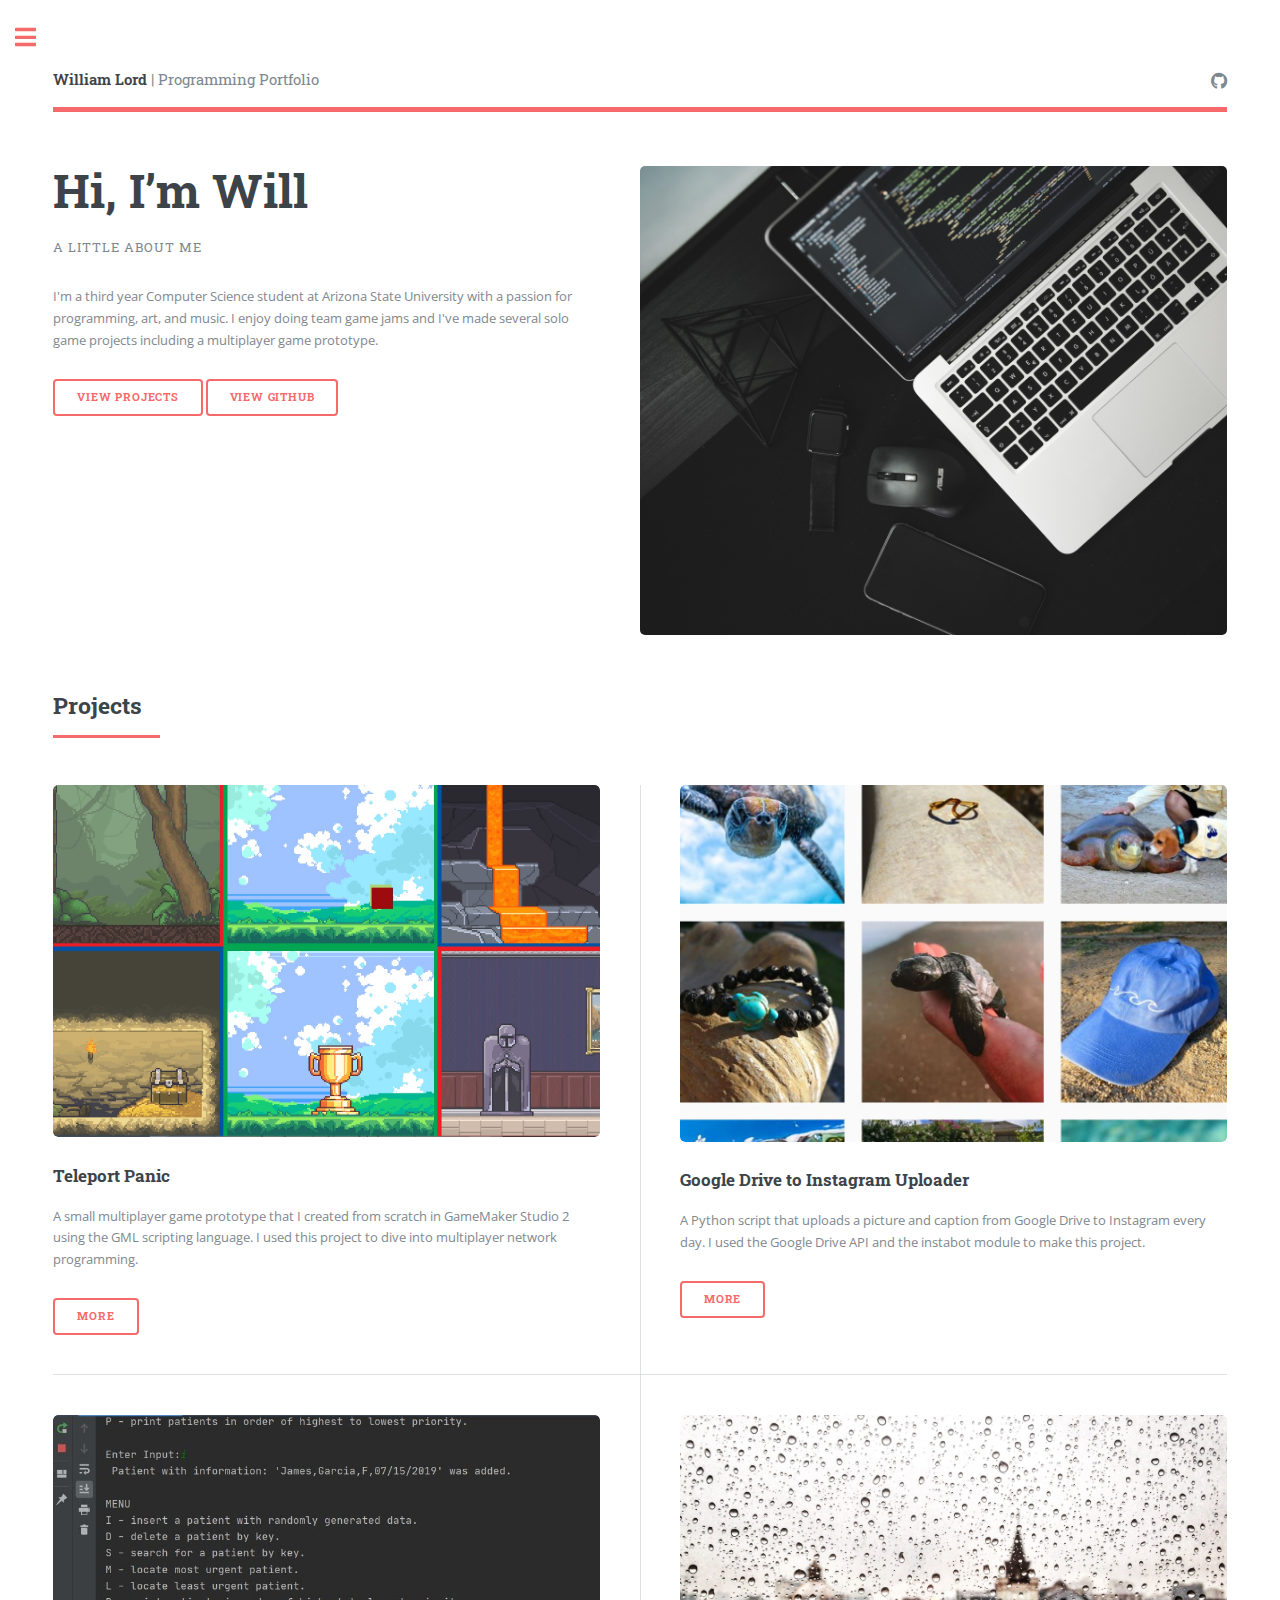
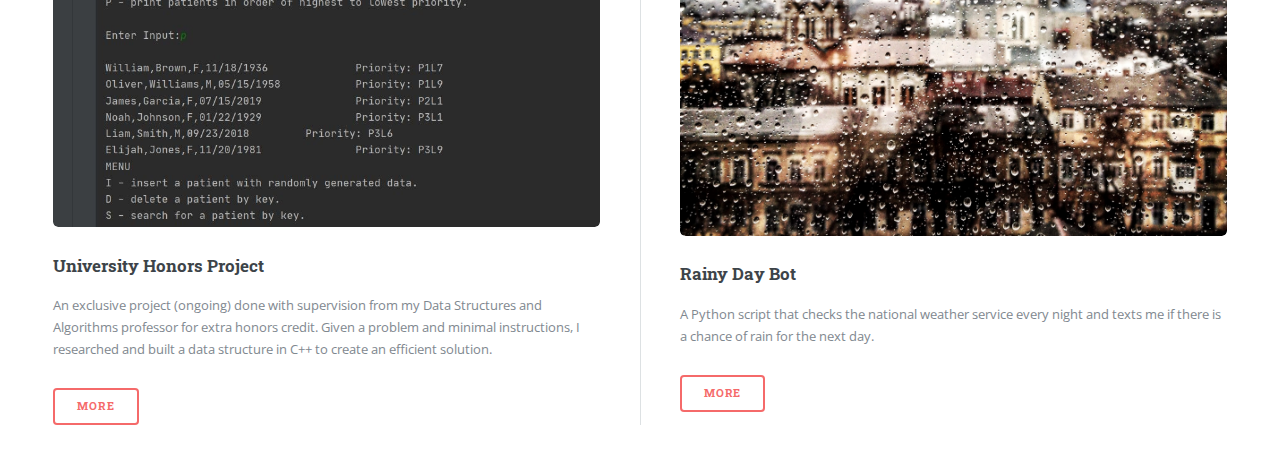
<file: index.html>
<!DOCTYPE HTML>
<!--
	Editorial by HTML5 UP
	html5up.net | @ajlkn
	Free for personal and commercial use under the CCA 3.0 license (html5up.net/license)
-->
<html>
	<head>
		<title>William Lord Programming Portfolio</title>
		<meta charset="utf-8" />
		<meta name="viewport" content="width=device-width, initial-scale=1, user-scalable=no" />
		<link rel="stylesheet" href="assets/css/main.css" />
	</head>
	<body class="is-preload">

		<!-- Wrapper -->
			<div id="wrapper">

				<!-- Main -->
					<div id="main">
						<div class="inner">

							<!-- Header -->
								<header id="header">
									<a href="index.html" class="logo"><strong>William Lord</strong> | Programming Portfolio</a>
									
									<ul class="icons">
										<li><a href="https://github.com/wdlord"target="_blank" class="icon brands fa-github"><span class="label">Github</span></a></li>
									</ul>
								</header>

							<!-- Banner -->
								<section id="banner">
									<div class="content">
										<header>
											<h1>Hi, I’m Will</h1>
											<p>A Little About Me</p>
										</header>
										<p>I'm a third year Computer Science student at Arizona State University with a passion for programming, art, and music. 
											I enjoy doing team game jams and I've made several solo game projects including a multiplayer game prototype.</p>
										<ul class="actions">
											<li>
												<a href="#projects" class="button big">View Projects</a>
												<a href="https://github.com/wdlord"target="_blank" class="button big">View Github</a>
											</li>
										</ul>
									</div>
									<span class="image object">
										<img src="images/coding1.jpg" alt="" />
									</span>
								</section>

							
							<!-- Section -->
							<div id="projects">
								<section>
									<header class="major">
										<h2>Projects</h2>
									</header>
									<div class="posts">
										<article>
											<a href="teleportPanic.html" class="image"><img src="images/teleportPanic2.jpg" alt="" /></a>
											<h3>Teleport Panic</h3>
											<p>A small multiplayer game prototype that I created from scratch in GameMaker Studio 2 using the GML scripting language. 
												I used this project to dive into multiplayer network programming.</p>
											<ul class="actions">
												<li><a href="teleportPanic.html" class="button">More</a></li>
											</ul>
										</article>
										<article>
											<a href="instaUploader.html" class="image"><img src="images/conservocean2.JPG" alt="" /></a>
											<h3>Google Drive to Instagram Uploader</h3>
											<p>A Python script that uploads a picture and caption from Google Drive to Instagram every day. 
												I used the Google Drive API and the instabot module to make this project.</p>
											<ul class="actions">
												<li><a href="instaUploader.html" class="button">More</a></li>
											</ul>
										</article>
										<article>
											<a href="honorsProject.html" class="image"><img src="images/HPoutput.JPG" alt="" /></a>
											<h3>University Honors Project</h3>
											<p>An exclusive project (ongoing) done with supervision from my Data Structures and Algorithms professor for extra honors credit. 
												Given a problem and minimal instructions, I researched and built a data structure in C++ to create an efficient solution.</p>
											<ul class="actions">
												<li><a href="honorsProject.html" class="button">More</a></li>
											</ul>
										</article>
										<article>
											<a href="rainyDay.html" class="image"><img src="images/rain2.jpg" alt="" /></a>
											<h3>Rainy Day Bot</h3>
											<p>A Python script that checks the national weather service every night and texts me if there is a chance of rain for the next day.</p>
											<ul class="actions">
												<li><a href="rainyDay.html" class="button">More</a></li>
											</ul>
										</article>
										
									</div>
								</section>
							</div>

						</div>
					</div>

				<!-- Sidebar -->
					<div id="sidebar">
						<div class="inner">

							<!-- Menu -->
								<nav id="menu">
									<header class="major">
										<h2>Menu</h2>
									</header>
									<ul>
										<li><a href="index.html">Homepage</a></li>
										<li>
											<span class="opener">Projects</span>
											<ul>
												<li><a href="teleportPanic.html">Teleport Panic</a></li>
												<li><a href="instaUploader.html">Drive to Instagram Uploader</a></li>
												<li><a href="honorsProject.html">University Honors Project</a></li>
												<li><a href="rainyDay.html">Rainy Day Bot</a></li>
											</ul>
										</li>
									</ul>
								</nav>

							

							<!-- Section -->
								<section>
									<header class="major">
										<h2>Get in touch</h2>
									</header>
									<p>
										The best way to get in touch with me is by sending me an email at the address shown below, or if you have my resume the address listed there works fine as well.
									</p>
									<ul class="contact">
										<li class="icon solid fa-envelope"><a href="mailto:wdlordcontact@gmail.com">wdlordcontact@gmail.com</a></li>
									</ul>
								</section>

							<!-- Footer -->
								<footer id="footer">
									<p class="copyright">&copy; Untitled. All rights reserved. Demo Images: <a href="https://unsplash.com">Unsplash</a>. Design: <a href="https://html5up.net">HTML5 UP</a>.</p>
								</footer>

						</div>
					</div>

			</div>

		<!-- Scripts -->
			<script src="assets/js/jquery.min.js"></script>
			<script src="assets/js/browser.min.js"></script>
			<script src="assets/js/breakpoints.min.js"></script>
			<script src="assets/js/util.js"></script>
			<script src="assets/js/main.js"></script>

	</body>
</html>
</file>
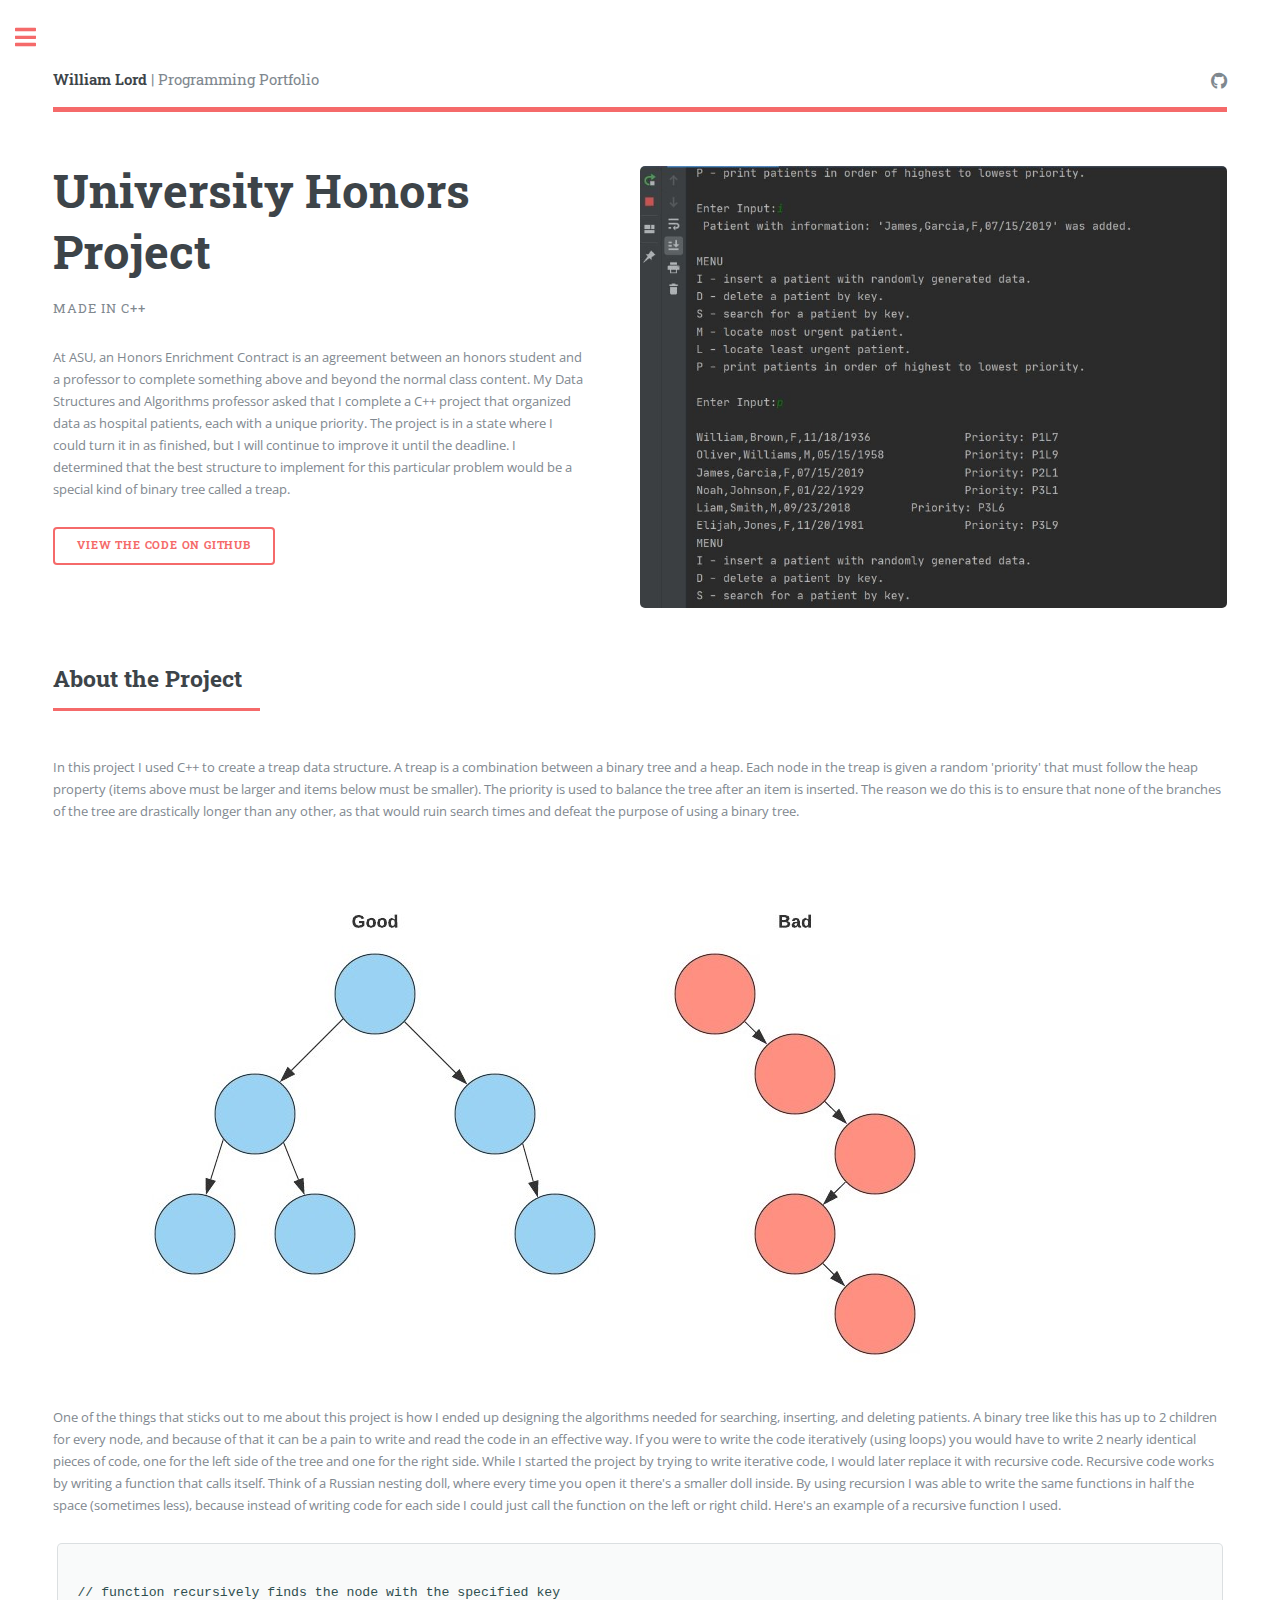
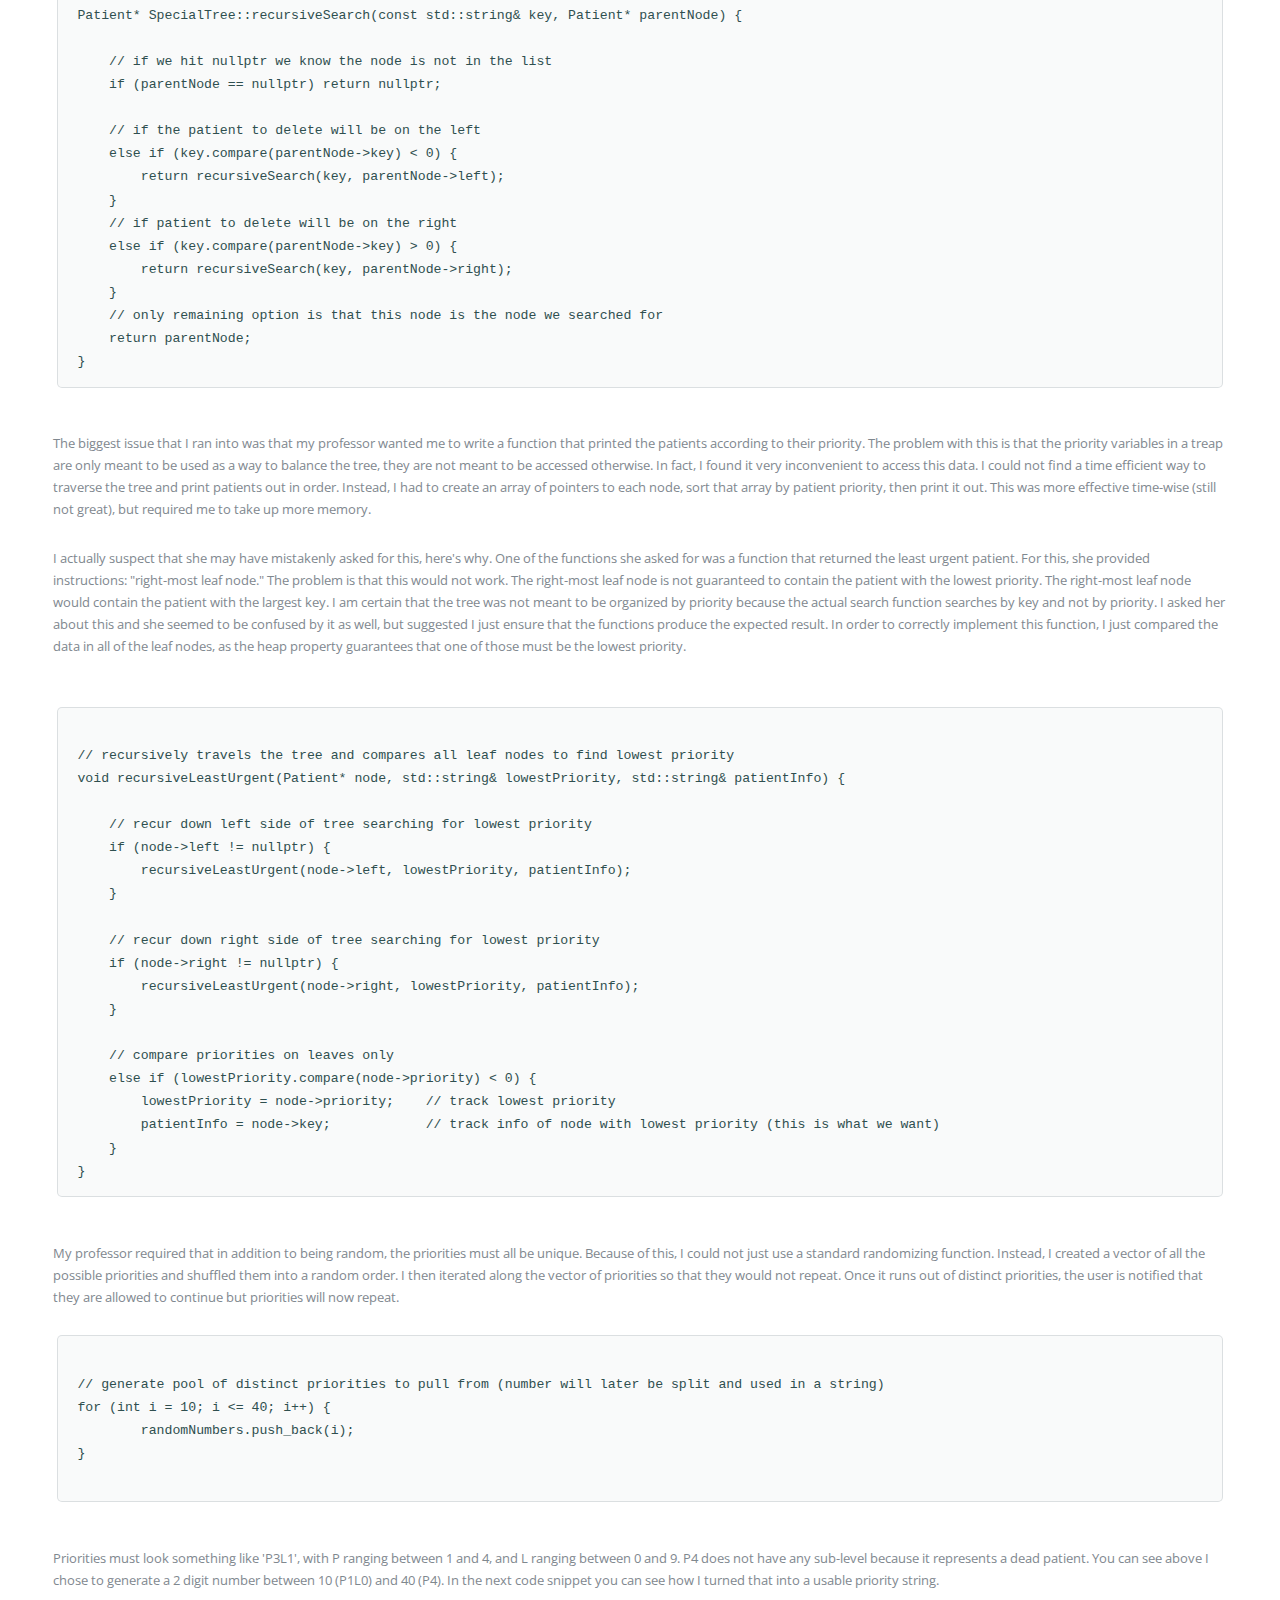
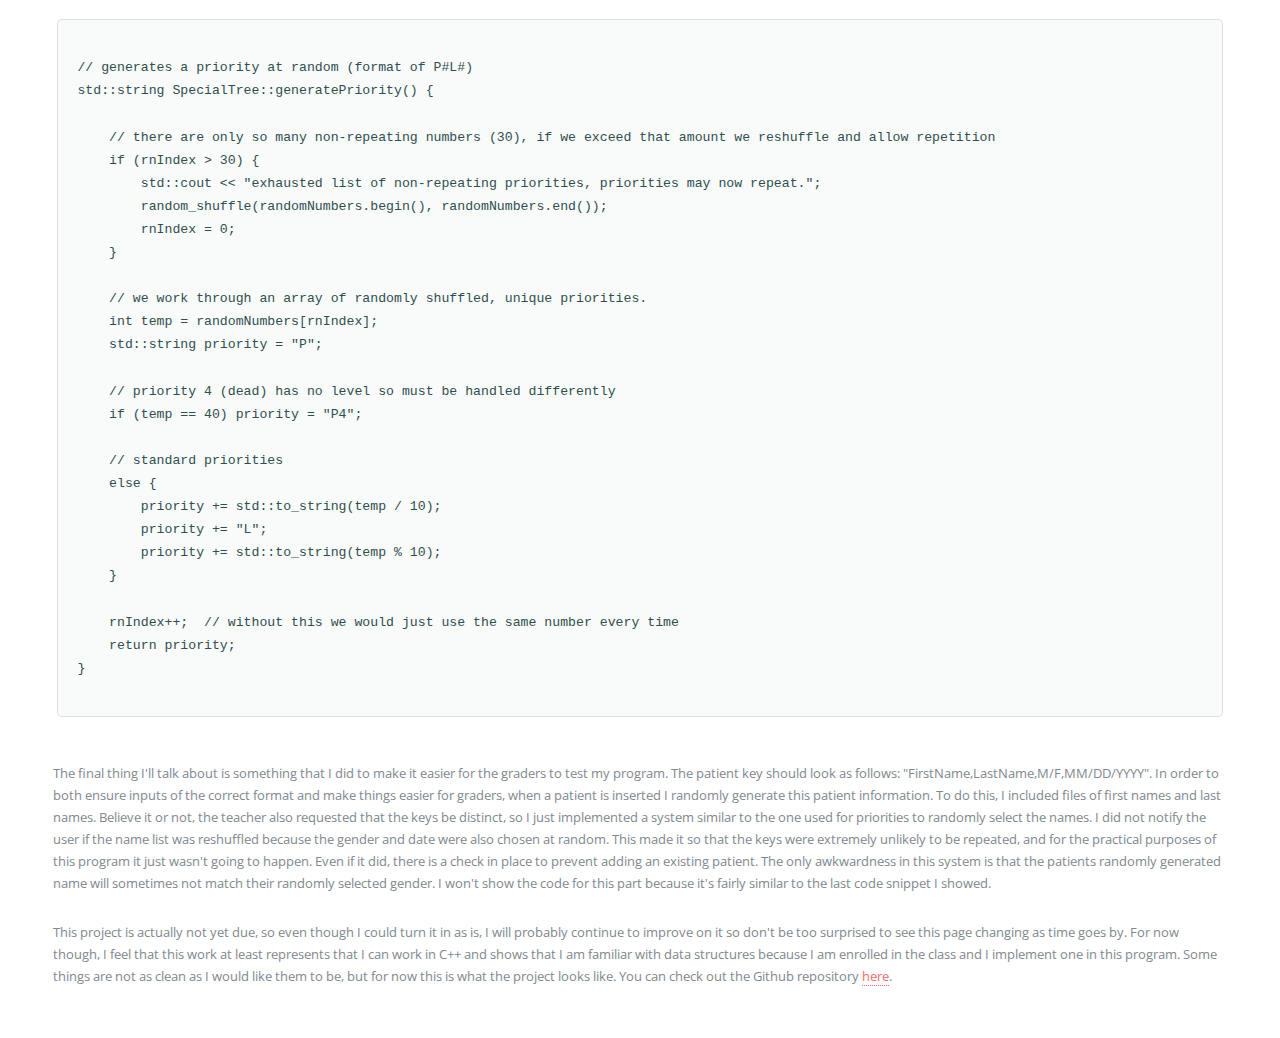
<file: honorsProject.html>
<!DOCTYPE HTML>
<!--
	Editorial by HTML5 UP
	html5up.net | @ajlkn
	Free for personal and commercial use under the CCA 3.0 license (html5up.net/license)
-->
<html>
	<head>
		<title>William Lord Programming Portfolio</title>
		<meta charset="utf-8" />
		<meta name="viewport" content="width=device-width, initial-scale=1, user-scalable=no" />
		<link rel="stylesheet" href="assets/css/main.css" />
	</head>
	<body class="is-preload">

		<!-- Wrapper -->
			<div id="wrapper">

				<!-- Main -->
					<div id="main">
						<div class="inner">

							<!-- Header -->
								<header id="header">
									<a href="index.html" class="logo"><strong>William Lord</strong> | Programming Portfolio</a>
									<ul class="icons">
										<li><a href="https://github.com/wdlord"target="_blank" class="icon brands fa-github"><span class="label">Github</span></a></li>
									</ul>
								</header>

							<!-- Banner -->
								<section id="banner">
									<div class="content">
										<header>
											<h1>University Honors Project</h1>
											<p>Made in C++</p>
										</header>
										<p>
											At ASU, an Honors Enrichment Contract is an agreement between an honors student and a professor to complete something above and beyond the normal class content.
											My Data Structures and Algorithms professor asked that I complete a C++ project that organized data as hospital patients, each with a unique priority. 
											The project is in a state where I could turn it in as finished, but I will continue to improve it until the deadline.
											I determined that the best structure to implement for this particular problem would be a special kind of binary tree called a treap.
										</p>
										<ul class="actions">
											<li><a href="https://github.com/wdlord/310-Honors-Project"target="_blank" class="button big">View the code on Github</a></li>
										</ul>
									</div>
									<span class="image object">
										<img src="images/HPoutput.JPG" alt="" />
									</span>
								</section>

							
							<!-- Section -->
							<div id="projects">
								<section>
									<header class="major">
										<h2>About the Project</h2>
									</header>
									<div class="content">
										<p>
											In this project I used C++ to create a treap data structure. 
											A treap is a combination between a binary tree and a heap.
											Each node in the treap is given a random 'priority' that must follow the heap property (items above must be larger and items below must be smaller).
											The priority is used to balance the tree after an item is inserted.
											The reason we do this is to ensure that none of the branches of the tree are drastically longer than any other, as that would ruin search times and defeat the purpose of using a binary tree.
										</p>
										<span class="image object">
											<img src="images/FlowchartCropped.jpeg" alt="" />
										</span>
										<p>
											One of the things that sticks out to me about this project is how I ended up designing the algorithms needed for searching, inserting, and deleting patients.
											A binary tree like this has up to 2 children for every node, and because of that it can be a pain to write and read the code in an effective way.
											If you were to write the code iteratively (using loops) you would have to write 2 nearly identical pieces of code, one for the left side of the tree and one for the right side.
											While I started the project by trying to write iterative code, I would later replace it with recursive code.
											Recursive code works by writing a function that calls itself.
											Think of a Russian nesting doll, where every time you open it there's a smaller doll inside.
											By using recursion I was able to write the same functions in half the space (sometimes less), because instead of writing code for each side I could just call the function on the left or right child.
											Here's an example of a recursive function I used.
										</p>

<!-- Preformatted Code -->
<pre><code>
// function recursively finds the node with the specified key
Patient* SpecialTree::recursiveSearch(const std::string& key, Patient* parentNode) {

    // if we hit nullptr we know the node is not in the list
    if (parentNode == nullptr) return nullptr;

    // if the patient to delete will be on the left
    else if (key.compare(parentNode->key) < 0) {
        return recursiveSearch(key, parentNode->left);
    }
    // if patient to delete will be on the right
    else if (key.compare(parentNode->key) > 0) {
        return recursiveSearch(key, parentNode->right);
    }
    // only remaining option is that this node is the node we searched for
    return parentNode;
}
</code></pre>
<br>
	

										<p>
											The biggest issue that I ran into was that my professor wanted me to write a function that printed the patients according to their priority.
											The problem with this is that the priority variables in a treap are only meant to be used as a way to balance the tree, they are not meant to be accessed otherwise.
											In fact, I found it very inconvenient to access this data.
											I could not find a time efficient way to traverse the tree and print patients out in order.
											Instead, I had to create an array of pointers to each node, sort that array by patient priority, then print it out.
											This was more effective time-wise (still not great), but required me to take up more memory.
										</p>
										<p>
											I actually suspect that she may have mistakenly asked for this, here's why. 
											One of the functions she asked for was a function that returned the least urgent patient.
											For this, she provided instructions: "right-most leaf node."
											The problem is that this would not work.
											The right-most leaf node is not guaranteed to contain the patient with the lowest priority.
											The right-most leaf node would contain the patient with the largest key.
											I am certain that the tree was not meant to be organized by priority because the actual search function searches by key and not by priority.
											I asked her about this and she seemed to be confused by it as well, but suggested I just ensure that the functions produce the expected result.
											In order to correctly implement this function, I just compared the data in all of the leaf nodes, as the heap property guarantees that one of those must be the lowest priority.
										</p>
										<br>
										<!-- Preformatted Code -->
									<pre><code>
// recursively travels the tree and compares all leaf nodes to find lowest priority
void recursiveLeastUrgent(Patient* node, std::string& lowestPriority, std::string& patientInfo) {

    // recur down left side of tree searching for lowest priority
    if (node->left != nullptr) {
        recursiveLeastUrgent(node->left, lowestPriority, patientInfo);
    }

    // recur down right side of tree searching for lowest priority
    if (node->right != nullptr) {
        recursiveLeastUrgent(node->right, lowestPriority, patientInfo);
    }

    // compare priorities on leaves only
    else if (lowestPriority.compare(node->priority) < 0) {
        lowestPriority = node->priority;    // track lowest priority
        patientInfo = node->key;            // track info of node with lowest priority (this is what we want)
    }
}
</code></pre>
<br>

										<p>
											My professor required that in addition to being random, the priorities must all be unique.
											Because of this, I could not just use a standard randomizing function.
											Instead, I created a vector of all the possible priorities and shuffled them into a random order.
											I then iterated along the vector of priorities so that they would not repeat.
											Once it runs out of distinct priorities, the user is notified that they are allowed to continue but priorities will now repeat.
										</p>
										<!-- Preformatted Code -->
									<pre><code>
// generate pool of distinct priorities to pull from (number will later be split and used in a string)
for (int i = 10; i <= 40; i++) {
	randomNumbers.push_back(i);
}
										</code></pre>
										<br>

										<p>
											Priorities must look something like 'P3L1', with P ranging between 1 and 4, and L ranging between 0 and 9.
											P4 does not have any sub-level because it represents a dead patient.
											You can see above I chose to generate a 2 digit number between 10 (P1L0) and 40 (P4).
											In the next code snippet you can see how I turned that into a usable priority string.
										</p>

										<!-- Preformatted Code -->
									<pre><code>
// generates a priority at random (format of P#L#)
std::string SpecialTree::generatePriority() {

    // there are only so many non-repeating numbers (30), if we exceed that amount we reshuffle and allow repetition
    if (rnIndex > 30) {
        std::cout << "exhausted list of non-repeating priorities, priorities may now repeat.";
        random_shuffle(randomNumbers.begin(), randomNumbers.end());
        rnIndex = 0;
    }

    // we work through an array of randomly shuffled, unique priorities.
    int temp = randomNumbers[rnIndex];
    std::string priority = "P";

    // priority 4 (dead) has no level so must be handled differently
    if (temp == 40) priority = "P4";

    // standard priorities
    else {
        priority += std::to_string(temp / 10);
        priority += "L";
        priority += std::to_string(temp % 10);
    }

    rnIndex++;	// without this we would just use the same number every time
    return priority;
}
										</code></pre>
										<br>
										<p>
											The final thing I'll talk about is something that I did to make it easier for the graders to test my program.
											The patient key should look as follows: "FirstName,LastName,M/F,MM/DD/YYYY".
											In order to both ensure inputs of the correct format and make things easier for graders, when a patient is inserted I randomly generate this patient information.
											To do this, I included files of first names and last names.
											Believe it or not, the teacher also requested that the keys be distinct, so I just implemented a system similar to the one used for priorities to randomly select the names.
											I did not notify the user if the name list was reshuffled because the gender and date were also chosen at random.
											This made it so that the keys were extremely unlikely to be repeated, and for the practical purposes of this program it just wasn't going to happen.
											Even if it did, there is a check in place to prevent adding an existing patient.
											The only awkwardness in this system is that the patients randomly generated name will sometimes not match their randomly selected gender.
											I won't show the code for this part because it's fairly similar to the last code snippet I showed.
										</p>
										<p>
											This project is actually not yet due, so even though I could turn it in as is, I will probably continue to improve on it so don't be too surprised to see this page changing as time goes by.
											For now though, I feel that this work at least represents that I can work in C++ and shows that I am familiar with data structures because I am enrolled in the class and I implement one in this program.
											Some things are not as clean as I would like them to be, but for now this is what the project looks like. You can check out the Github repository <a href="https://github.com/wdlord/310-Honors-Project"target="_blank">here</a>.
										</p>
										
										<br>
									</div>

								</section>
							</div>

						</div>
					</div>

				<!-- Sidebar -->
				<div id="sidebar">
					<div class="inner">

						<!-- Menu -->
							<nav id="menu">
								<header class="major">
									<h2>Menu</h2>
								</header>
								<ul>
									<li><a href="index.html">Homepage</a></li>
									<li>
										<span class="opener">Projects</span>
										<ul>
											<li><a href="teleportPanic.html">Teleport Panic</a></li>
											<li><a href="instaUploader.html">Drive to Instagram Uploader</a></li>
											<li><a href="honorsProject.html">University Honors Project</a></li>
											<li><a href="rainyDay.html">Rainy Day Bot</a></li>
										</ul>
									</li>
								</ul>
							</nav>

						

						<!-- Section -->
							<section>
								<header class="major">
									<h2>Get in touch</h2>
								</header>
								<p>
									The best way to get in touch with me is by sending me an email at the address shown below, or if you have my resume the address listed there works fine as well.
								</p>
								<ul class="contact">
									<li class="icon solid fa-envelope"><a href="mailto:wdlordcontact@gmail.com">wdlordcontact@gmail.com</a></li>
								</ul>
							</section>

						<!-- Footer -->
							<footer id="footer">
								<p class="copyright">&copy; Untitled. All rights reserved. Demo Images: <a href="https://unsplash.com">Unsplash</a>. Design: <a href="https://html5up.net">HTML5 UP</a>.</p>
							</footer>

					</div>
				</div>

		</div>

	<!-- Scripts -->
		<script src="assets/js/jquery.min.js"></script>
		<script src="assets/js/browser.min.js"></script>
		<script src="assets/js/breakpoints.min.js"></script>
		<script src="assets/js/util.js"></script>
		<script src="assets/js/main.js"></script>

</body>
</html>
</file>
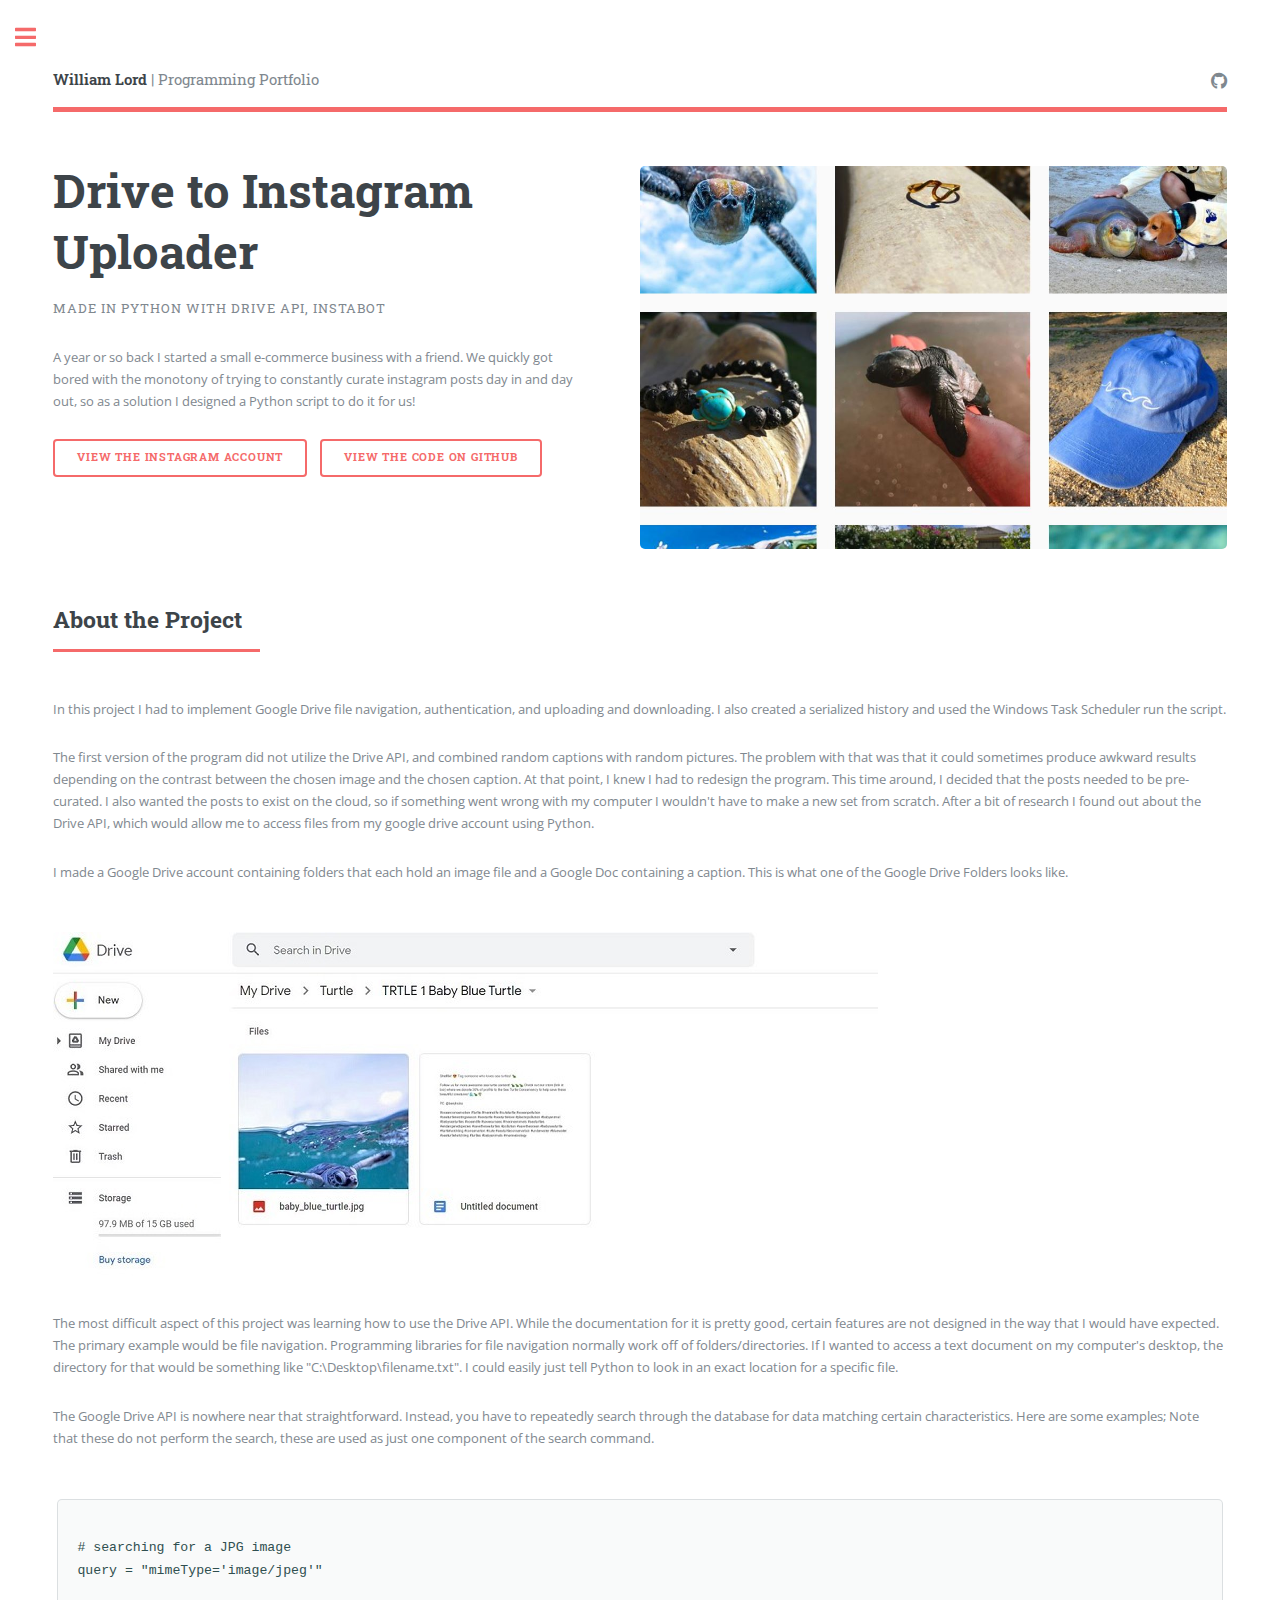
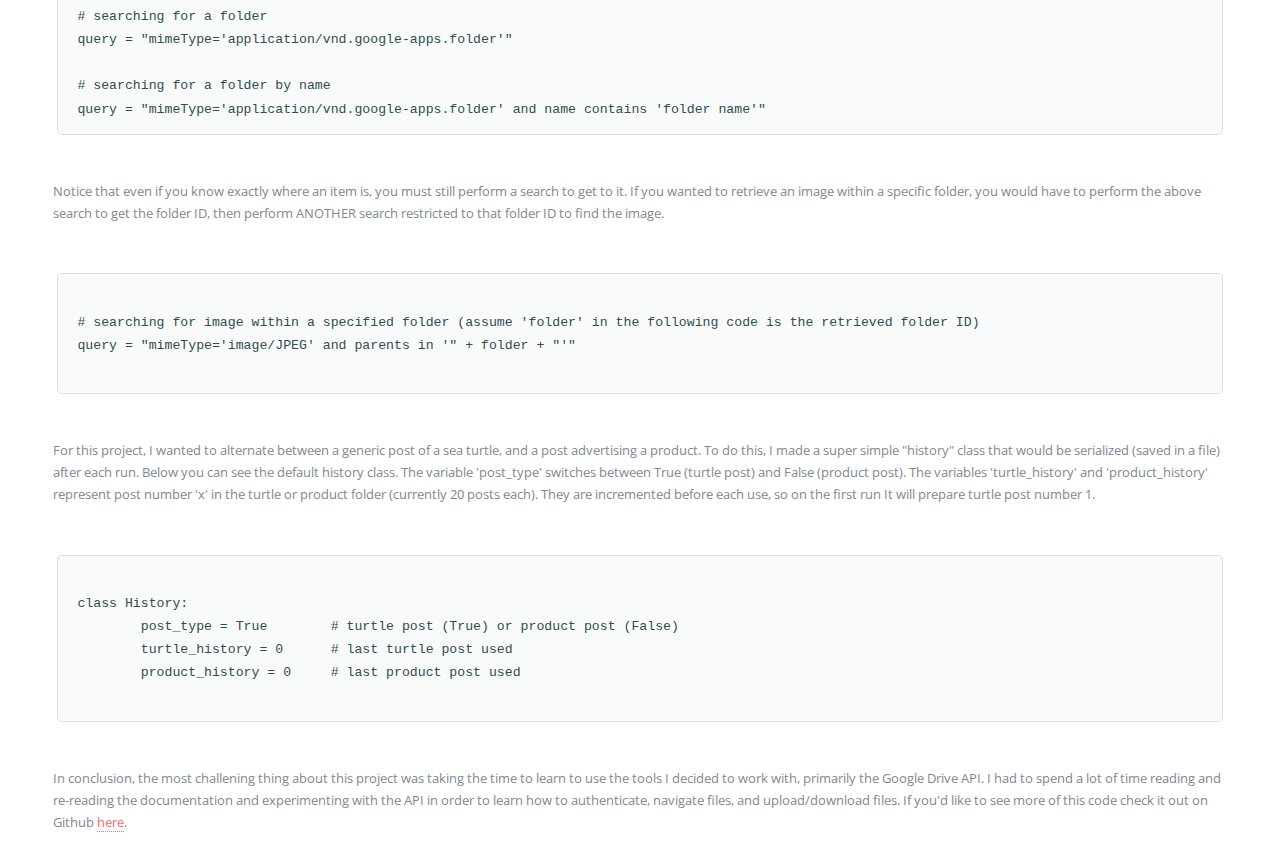
<file: instaUploader.html>
<!DOCTYPE HTML>
<!--
	Editorial by HTML5 UP
	html5up.net | @ajlkn
	Free for personal and commercial use under the CCA 3.0 license (html5up.net/license)
-->
<html>
	<head>
		<title>William Lord Programming Portfolio</title>
		<meta charset="utf-8" />
		<meta name="viewport" content="width=device-width, initial-scale=1, user-scalable=no" />
		<link rel="stylesheet" href="assets/css/main.css" />
	</head>
	<body class="is-preload">

		<!-- Wrapper -->
			<div id="wrapper">

				<!-- Main -->
					<div id="main">
						<div class="inner">

							<!-- Header -->
								<header id="header">
									<a href="index.html" class="logo"><strong>William Lord</strong> | Programming Portfolio</a>
									<ul class="icons">
										<li><a href="https://github.com/wdlord"target="_blank" class="icon brands fa-github"><span class="label">Github</span></a></li>
									</ul>
								</header>

							<!-- Banner -->
								<section id="banner">
									<div class="content">
										<header>
											<h1>Drive to Instagram Uploader</h1>
											<p>Made in Python with Drive API, Instabot</p>
										</header>
										<p>A year or so back I started a small e-commerce business with a friend. 
											We quickly got bored with the monotony of trying to constantly curate instagram posts day in and day out, so as a solution I designed a Python script to do it for us!
										</p>
										<ul class="actions">
											<li><a href="https://www.instagram.com/conservocean_/"target="_blank" class="button big">View the Instagram Account</a></li>
											<li><a href="https://github.com/wdlord/drive-instagram-uploader"target="_blank" class="button big">View the Code on Github</a></li>
										</ul>
									</div>
									<span class="image object">
										<img src="images/conservocean2.JPG" alt="" />
									</span>
								</section>

							
							<!-- Section -->
							<div id="projects">
								<section>
									<header class="major">
										<h2>About the Project</h2>
									</header>
									<div class="content">
										<p>
											In this project I had to implement Google Drive file navigation, authentication, and uploading and downloading. 
											I also created a serialized history and used the Windows Task Scheduler run the script.
										</p>
										<p>
											The first version of the program did not utilize the Drive API, and combined random captions with random pictures. 
											The problem with that was that it could sometimes produce awkward results depending on the contrast between the chosen image and the chosen caption. 
											At that point, I knew I had to redesign the program.
											This time around, I decided that the posts needed to be pre-curated. 
											I also wanted the posts to exist on the cloud, so if something went wrong with my computer I wouldn't have to make a new set from scratch. 
											After a bit of research I found out about the Drive API, which would allow me to access files from my google drive account using Python. 
										</p>
										<p>
											I made a Google Drive account containing folders that each hold an image file and a Google Doc containing a caption. 
											This is what one of the Google Drive Folders looks like.
										</p>
										<br>
										<span class="image object">
											<img src="images/DriveExample.JPG" alt="" />
										</span>
										<p>
											The most difficult aspect of this project was learning how to use the Drive API. 
											While the documentation for it is pretty good, certain features are not designed in the way that I would have expected. 
											The primary example would be file navigation. Programming libraries for file navigation normally work off of folders/directories. 
											If I wanted to access a text document on my computer's desktop, the directory for that would be something like "C:\Desktop\filename.txt". 
											I could easily just tell Python to look in an exact location for a specific file.
										</p>
										<p>
											The Google Drive API is nowhere near that straightforward. 
											Instead, you have to repeatedly search through the database for data matching certain characteristics. 
											Here are some examples; Note that these do not perform the search, these are used as just one component of the search command.
										</p>
										<br>
									</div>
									
									<!-- Preformatted Code -->
									<pre><code>
# searching for a JPG image
query = "mimeType='image/jpeg'"

# searching for a folder
query = "mimeType='application/vnd.google-apps.folder'"

# searching for a folder by name
query = "mimeType='application/vnd.google-apps.folder' and name contains 'folder name'"
</code></pre>
<br>
										<div class="content">
											<p>
												Notice that even if you know exactly where an item is, you must still perform a search to get to it.
												If you wanted to retrieve an image within a specific folder, you would have to perform the above search to get the folder ID, then perform ANOTHER search restricted to that folder ID to find the image.
											</p>
											<br>
										</div>	
											
									<!-- Preformatted Code -->
									<pre><code>
# searching for image within a specified folder (assume 'folder' in the following code is the retrieved folder ID)
query = "mimeType='image/JPEG' and parents in '" + folder + "'"
										</code></pre>
										<br>

										<div class="content">
											<p>
												For this project, I wanted to alternate between a generic post of a sea turtle, and a post advertising a product. 
												To do this, I made a super simple "history" class that would be serialized (saved in a file) after each run.
												Below you can see the default history class.
												The variable 'post_type' switches between True (turtle post) and False (product post).
												The variables 'turtle_history' and 'product_history' represent post number 'x' in the turtle or product folder (currently 20 posts each).
												They are incremented before each use, so on the first run It will prepare turtle post number 1.
											</p>
											<br>
										</div>	

										<!-- Preformatted Code -->
										<pre><code>
class History:
	post_type = True        # turtle post (True) or product post (False)
	turtle_history = 0      # last turtle post used
	product_history = 0     # last product post used
										</code></pre>
										<br>

										<div class="content">
											<p>
												In conclusion, the most challening thing about this project was taking the time to learn to use the tools I decided to work with, primarily the Google Drive API.
												I had to spend a lot of time reading and re-reading the documentation and experimenting with the API in order to learn how to authenticate, navigate files, and upload/download files.
												If you'd like to see more of this code check it out on Github <a href="https://github.com/wdlord/drive-instagram-uploader"target="_blank">here</a>.
											</p>
										</div>
											
								</section>
							</div>

						</div>
					</div>

				<!-- Sidebar -->
				<div id="sidebar">
					<div class="inner">

						<!-- Menu -->
							<nav id="menu">
								<header class="major">
									<h2>Menu</h2>
								</header>
								<ul>
									<li><a href="index.html">Homepage</a></li>
									<li>
										<span class="opener">Projects</span>
										<ul>
											<li><a href="teleportPanic.html">Teleport Panic</a></li>
											<li><a href="instaUploader.html">Drive to Instagram Uploader</a></li>
											<li><a href="honorsProject.html">University Honors Project</a></li>
											<li><a href="rainyDay.html">Rainy Day Bot</a></li>
										</ul>
									</li>
								</ul>
							</nav>

						

						<!-- Section -->
							<section>
								<header class="major">
									<h2>Get in touch</h2>
								</header>
								<p>
									The best way to get in touch with me is by sending me an email at the address shown below, or if you have my resume the address listed there works fine as well.
								</p>
								<ul class="contact">
									<li class="icon solid fa-envelope"><a href="mailto:wdlordcontact@gmail.com">wdlordcontact@gmail.com</a></li>
								</ul>
							</section>

						<!-- Footer -->
							<footer id="footer">
								<p class="copyright">&copy; Untitled. All rights reserved. Demo Images: <a href="https://unsplash.com">Unsplash</a>. Design: <a href="https://html5up.net">HTML5 UP</a>.</p>
							</footer>

					</div>
				</div>

		</div>

	<!-- Scripts -->
		<script src="assets/js/jquery.min.js"></script>
		<script src="assets/js/browser.min.js"></script>
		<script src="assets/js/breakpoints.min.js"></script>
		<script src="assets/js/util.js"></script>
		<script src="assets/js/main.js"></script>

</body>
</html>
</file>
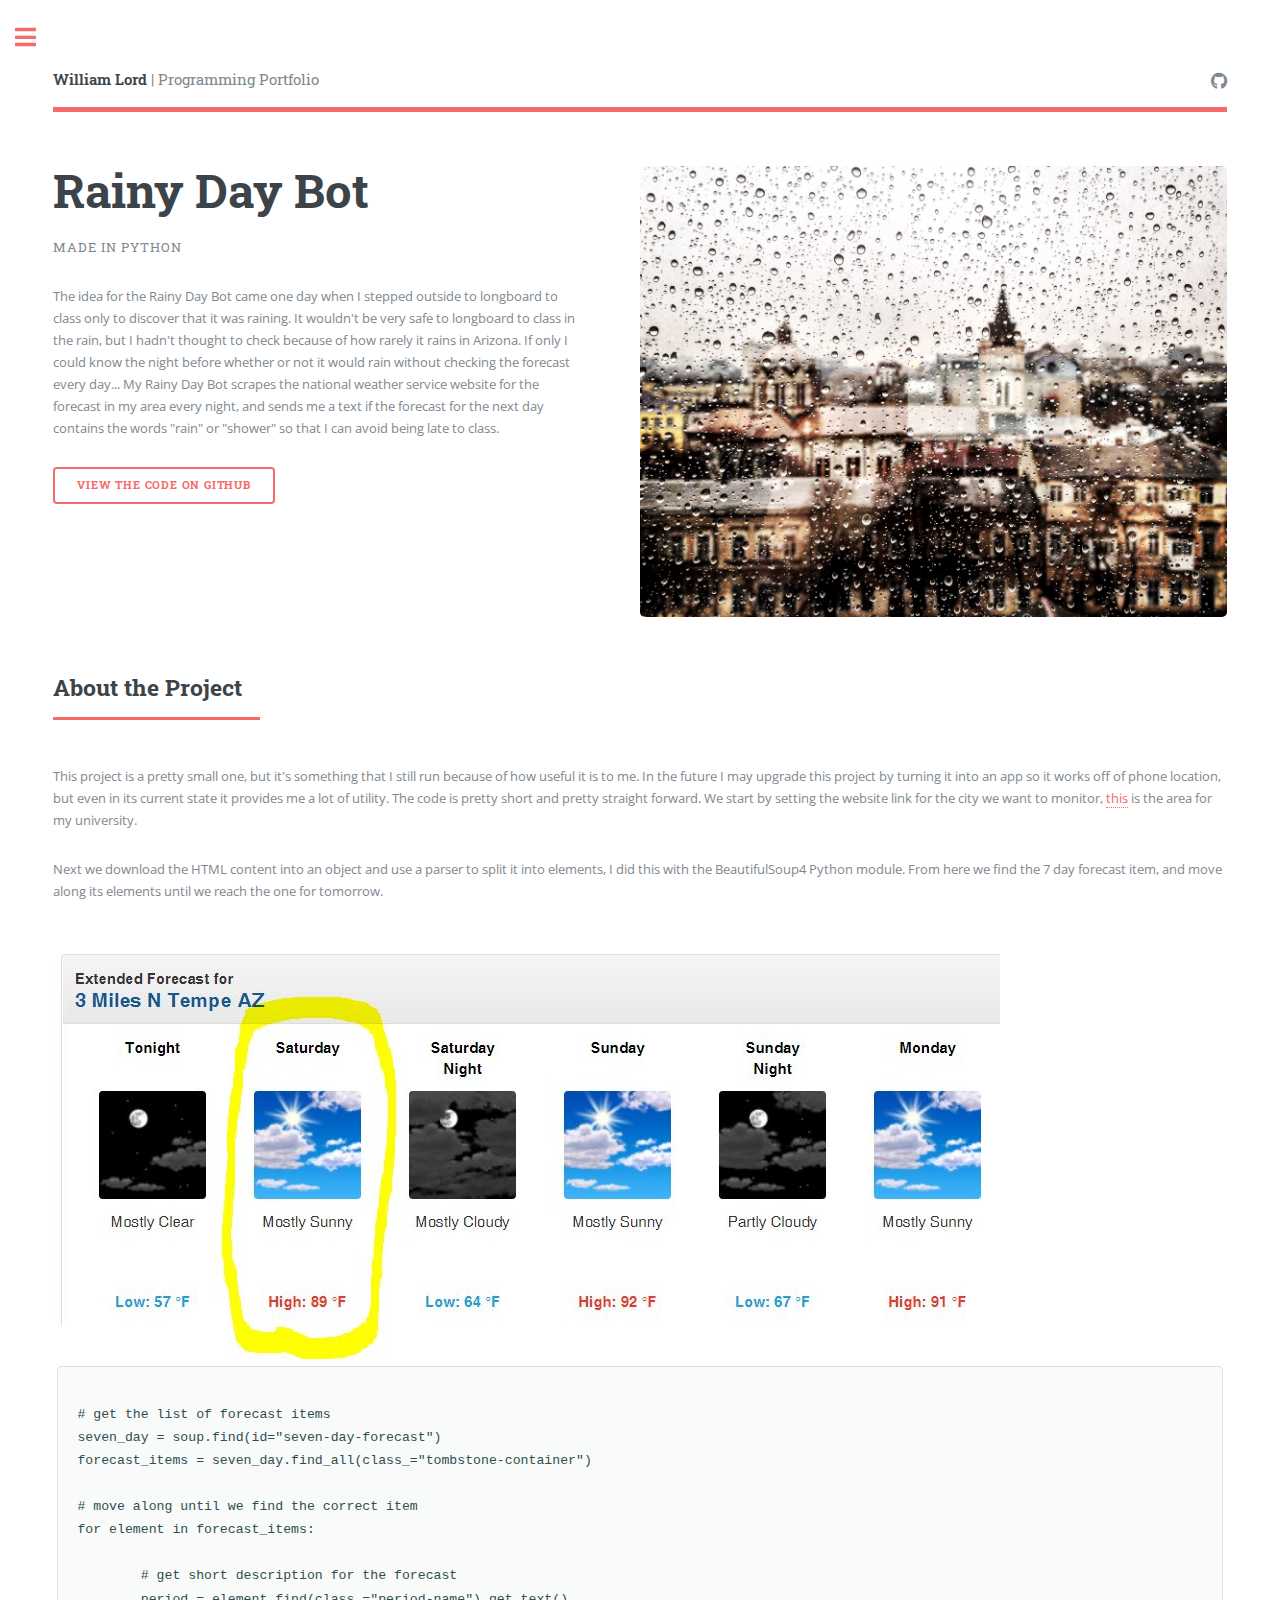
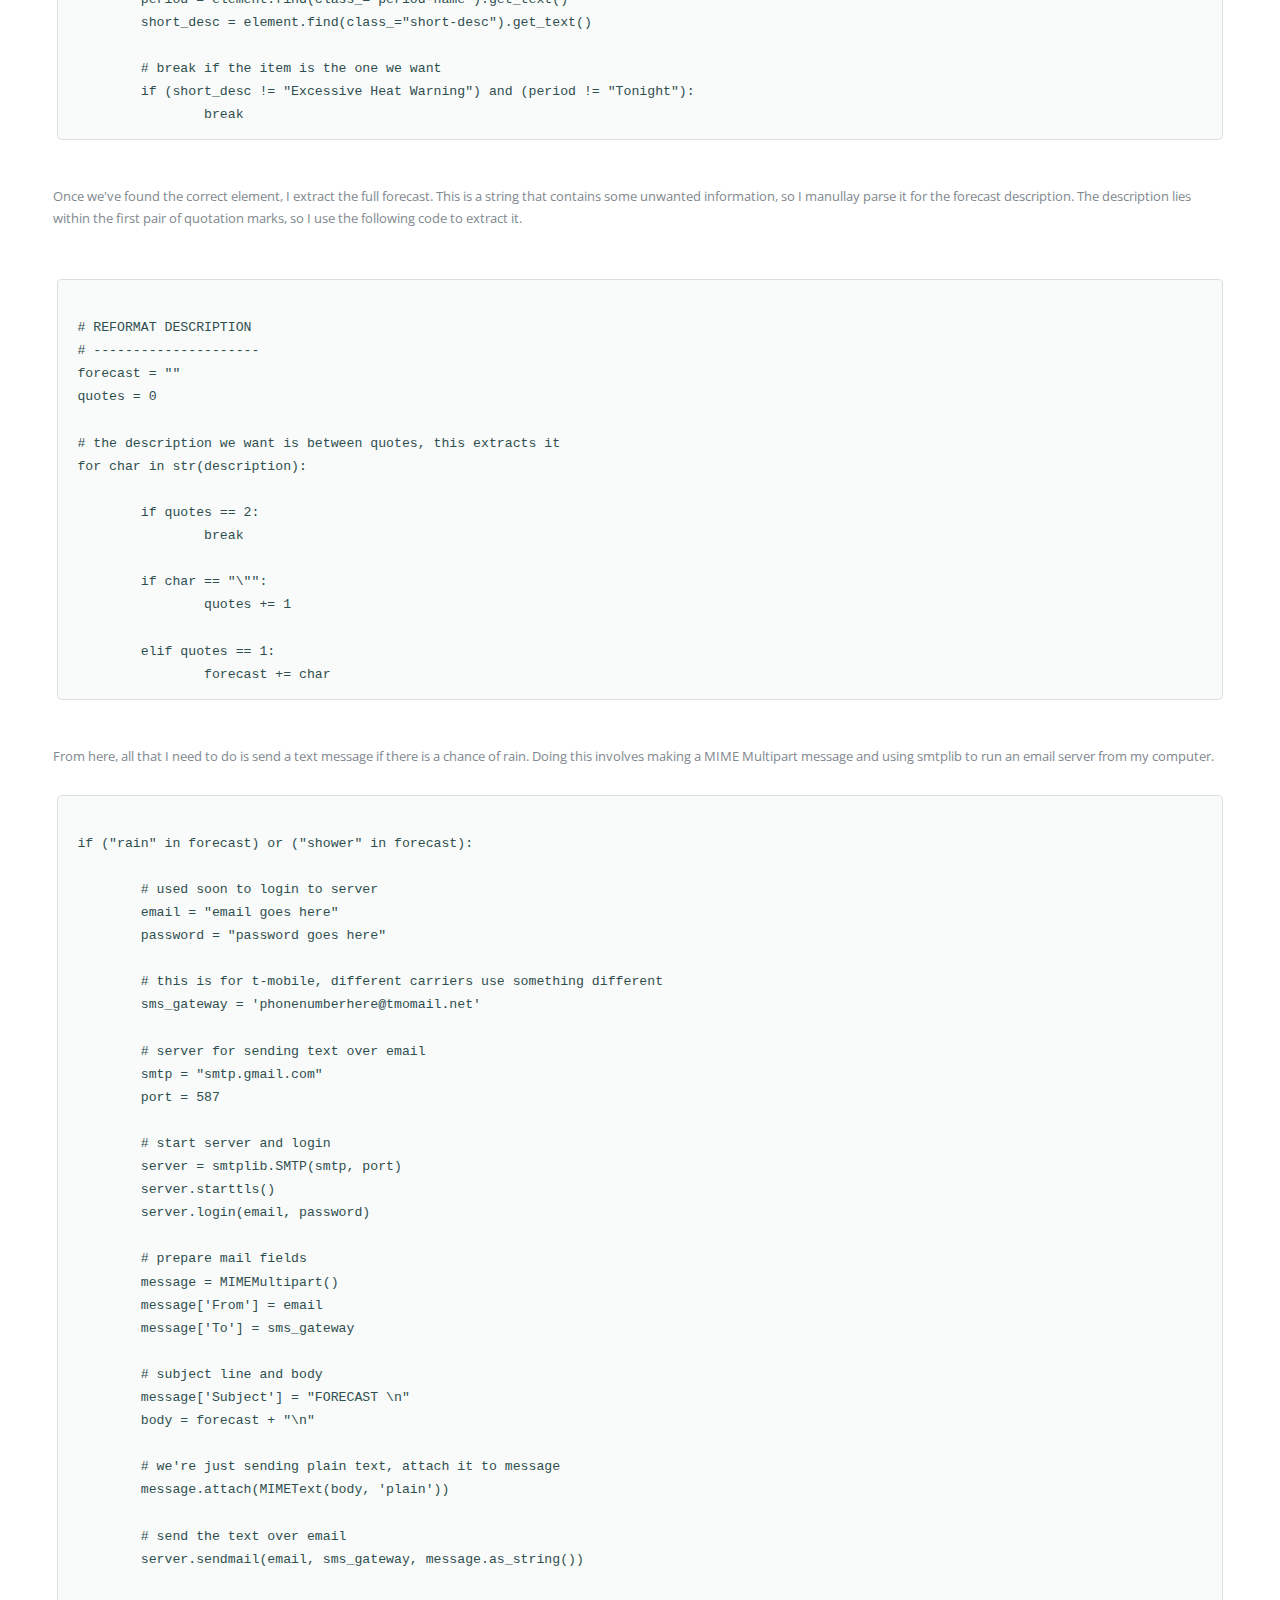
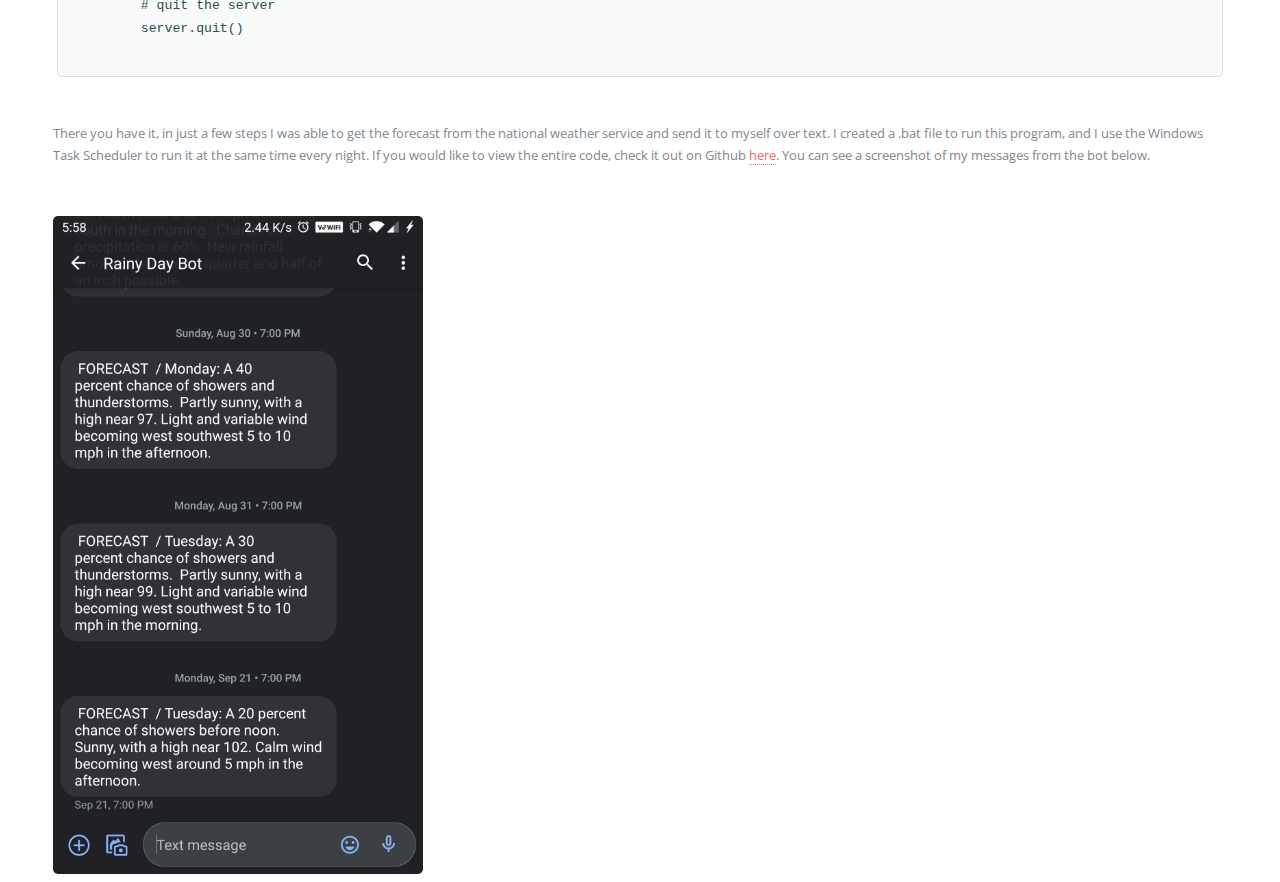
<file: rainyDay.html>
<!DOCTYPE HTML>
<!--
	Editorial by HTML5 UP
	html5up.net | @ajlkn
	Free for personal and commercial use under the CCA 3.0 license (html5up.net/license)
-->
<html>
	<head>
		<title>William Lord Programming Portfolio</title>
		<meta charset="utf-8" />
		<meta name="viewport" content="width=device-width, initial-scale=1, user-scalable=no" />
		<link rel="stylesheet" href="assets/css/main.css" />
	</head>
	<body class="is-preload">

		<!-- Wrapper -->
			<div id="wrapper">

				<!-- Main -->
					<div id="main">
						<div class="inner">

							<!-- Header -->
								<header id="header">
									<a href="index.html" class="logo"><strong>William Lord</strong> | Programming Portfolio</a>
									<ul class="icons">
										<li><a href="https://github.com/wdlord"target="_blank" class="icon brands fa-github"><span class="label">Github</span></a></li>
									</ul>
								</header>

							<!-- Banner -->
								<section id="banner">
									<div class="content">
										<header>
											<h1>Rainy Day Bot</h1>
											<p>Made in Python</p>
										</header>
										<p>
											The idea for the Rainy Day Bot came one day when I stepped outside to longboard to class only to discover that it was raining.
											It wouldn't be very safe to longboard to class in the rain, but I hadn't thought to check because of how rarely it rains in Arizona.
											If only I could know the night before whether or not it would rain without checking the forecast every day... 
											My Rainy Day Bot scrapes the national weather service website for the forecast in my area every night, and sends me a text if the forecast for the next day contains the words "rain" or "shower" so that I can avoid being late to class.
										</p>
										<ul class="actions">
											<li><a href="https://github.com/wdlord/Rainy-Day-Bot"target="_blank" class="button big">View the code on Github</a></li>
										</ul>
									</div>
									<span class="image object">
										<img src="images/rain2.jpg" alt="" />
									</span>
								</section>

							
							<!-- Section -->
							<div id="projects">
								<section>
									<header class="major">
										<h2>About the Project</h2>
									</header>
									<div class="content">
										<p>
											This project is a pretty small one, but it's something that I still run because of how useful it is to me. 
											In the future I may upgrade this project by turning it into an app so it works off of phone location, but even in its current state it provides me a lot of utility.
											The code is pretty short and pretty straight forward. We start by setting the website link for the city we want to monitor, <a href="https://forecast.weather.gov/MapClick.php?lat=33.4255&lon=-111.9372"target="_blank">this</a> is the area for my university.
										</p>
										<p>
											Next we download the HTML content into an object and use a parser to split it into elements, I did this with the BeautifulSoup4 Python module.
											From here we find the 7 day forecast item, and move along its elements until we reach the one for tomorrow.
										</p>
										<br>
										<span class="image object">
											<img src="images/forecast.JPG" alt="" />
										</span>
										<br>

<!-- Preformatted Code -->
<pre><code>
# get the list of forecast items
seven_day = soup.find(id="seven-day-forecast")
forecast_items = seven_day.find_all(class_="tombstone-container")

# move along until we find the correct item
for element in forecast_items:

	# get short description for the forecast
	period = element.find(class_="period-name").get_text()
	short_desc = element.find(class_="short-desc").get_text()

	# break if the item is the one we want
	if (short_desc != "Excessive Heat Warning") and (period != "Tonight"):
		break
</code></pre>
<br>
	

										<p>
											Once we've found the correct element, I extract the full forecast. 
											This is a string that contains some unwanted information, so I manullay parse it for the forecast description.
											The description lies within the first pair of quotation marks, so I use the following code to extract it.
										</p>
										<br>

										<!-- Preformatted Code -->
									<pre><code>
# REFORMAT DESCRIPTION
# ---------------------
forecast = ""
quotes = 0

# the description we want is between quotes, this extracts it
for char in str(description):

	if quotes == 2:
		break

	if char == "\"":
		quotes += 1

	elif quotes == 1:
		forecast += char
</code></pre>
<br>

										<p>
											From here, all that I need to do is send a text message if there is a chance of rain.
											Doing this involves making a MIME Multipart message and using smtplib to run an email server from my computer.
										</p>
										<!-- Preformatted Code -->
									<pre><code>
if ("rain" in forecast) or ("shower" in forecast):

	# used soon to login to server
	email = "email goes here"
	password = "password goes here"

	# this is for t-mobile, different carriers use something different
	sms_gateway = 'phonenumberhere@tmomail.net'

	# server for sending text over email
	smtp = "smtp.gmail.com"
	port = 587

	# start server and login
	server = smtplib.SMTP(smtp, port)
	server.starttls()
	server.login(email, password)

	# prepare mail fields
	message = MIMEMultipart()
	message['From'] = email
	message['To'] = sms_gateway

	# subject line and body
	message['Subject'] = "FORECAST \n"
	body = forecast + "\n"

	# we're just sending plain text, attach it to message
	message.attach(MIMEText(body, 'plain'))

	# send the text over email
	server.sendmail(email, sms_gateway, message.as_string())

	# quit the server
	server.quit()
										</code></pre>
										<br>

										<p>
											There you have it, in just a few steps I was able to get the forecast from the national weather service and send it to myself over text.
											I created a .bat file to run this program, and I use the Windows Task Scheduler to run it at the same time every night.
											If you would like to view the entire code, check it out on Github <a href="https://github.com/wdlord/Rainy-Day-Bot"target="_blank">here</a>.
											You can see a screenshot of my messages from the bot below.
										</p>
										
										<br>
										<span class="image object">
											<img src="images/forecastText.jpg" width= "370" heigh= "480" alt="" />
										</span>
										<br>
									</div>

								</section>
							</div>

						</div>
					</div>

				<!-- Sidebar -->
				<div id="sidebar">
					<div class="inner">

						<!-- Menu -->
							<nav id="menu">
								<header class="major">
									<h2>Menu</h2>
								</header>
								<ul>
									<li><a href="index.html">Homepage</a></li>
									<li>
										<span class="opener">Projects</span>
										<ul>
											<li><a href="teleportPanic.html">Teleport Panic</a></li>
											<li><a href="instaUploader.html">Drive to Instagram Uploader</a></li>
											<li><a href="honorsProject.html">University Honors Project</a></li>
											<li><a href="rainyDay.html">Rainy Day Bot</a></li>
										</ul>
									</li>
								</ul>
							</nav>

						

						<!-- Section -->
							<section>
								<header class="major">
									<h2>Get in touch</h2>
								</header>
								<p>
									The best way to get in touch with me is by sending me an email at the address shown below, or if you have my resume the address listed there works fine as well.
								</p>
								<ul class="contact">
									<li class="icon solid fa-envelope"><a href="mailto:wdlordcontact@gmail.com">wdlordcontact@gmail.com</a></li>
								</ul>
							</section>

						<!-- Footer -->
							<footer id="footer">
								<p class="copyright">&copy; Untitled. All rights reserved. Demo Images: <a href="https://unsplash.com">Unsplash</a>. Design: <a href="https://html5up.net">HTML5 UP</a>.</p>
							</footer>

					</div>
				</div>

		</div>

	<!-- Scripts -->
		<script src="assets/js/jquery.min.js"></script>
		<script src="assets/js/browser.min.js"></script>
		<script src="assets/js/breakpoints.min.js"></script>
		<script src="assets/js/util.js"></script>
		<script src="assets/js/main.js"></script>

</body>
</html>
</file>
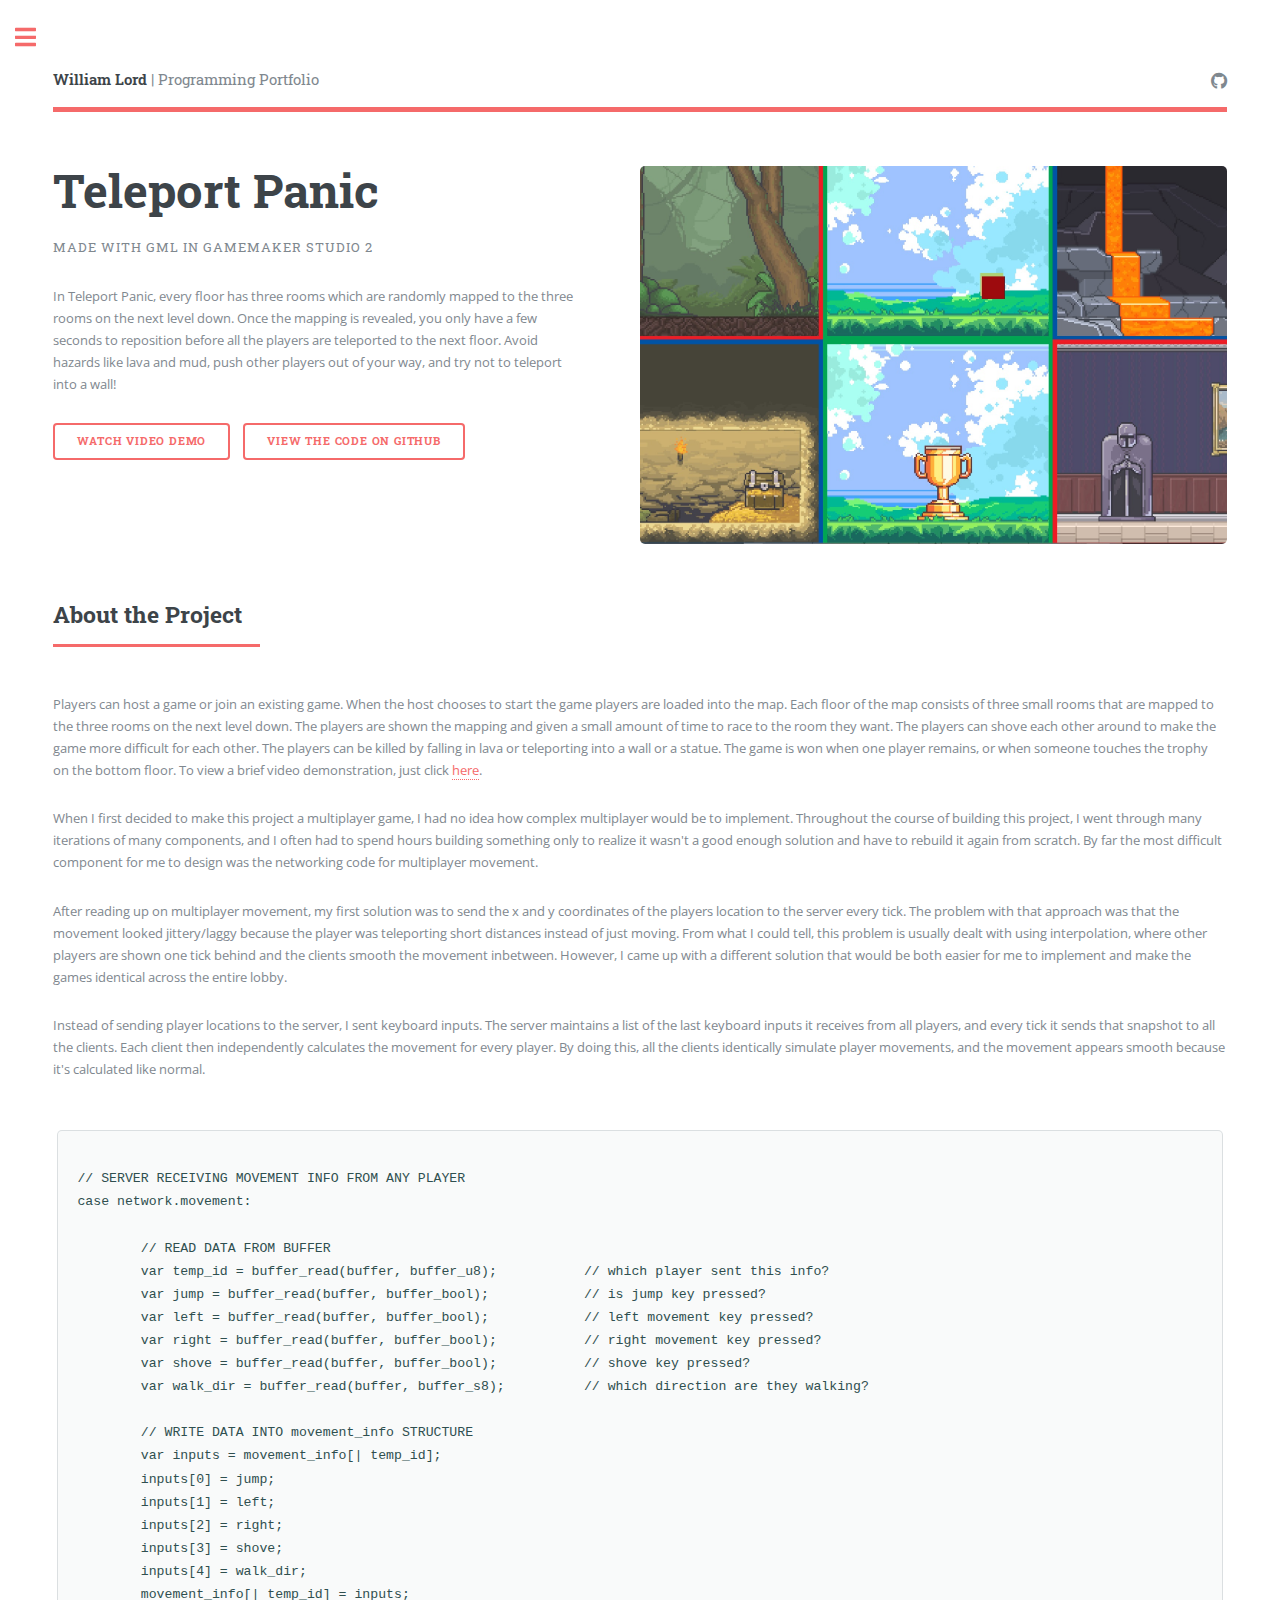
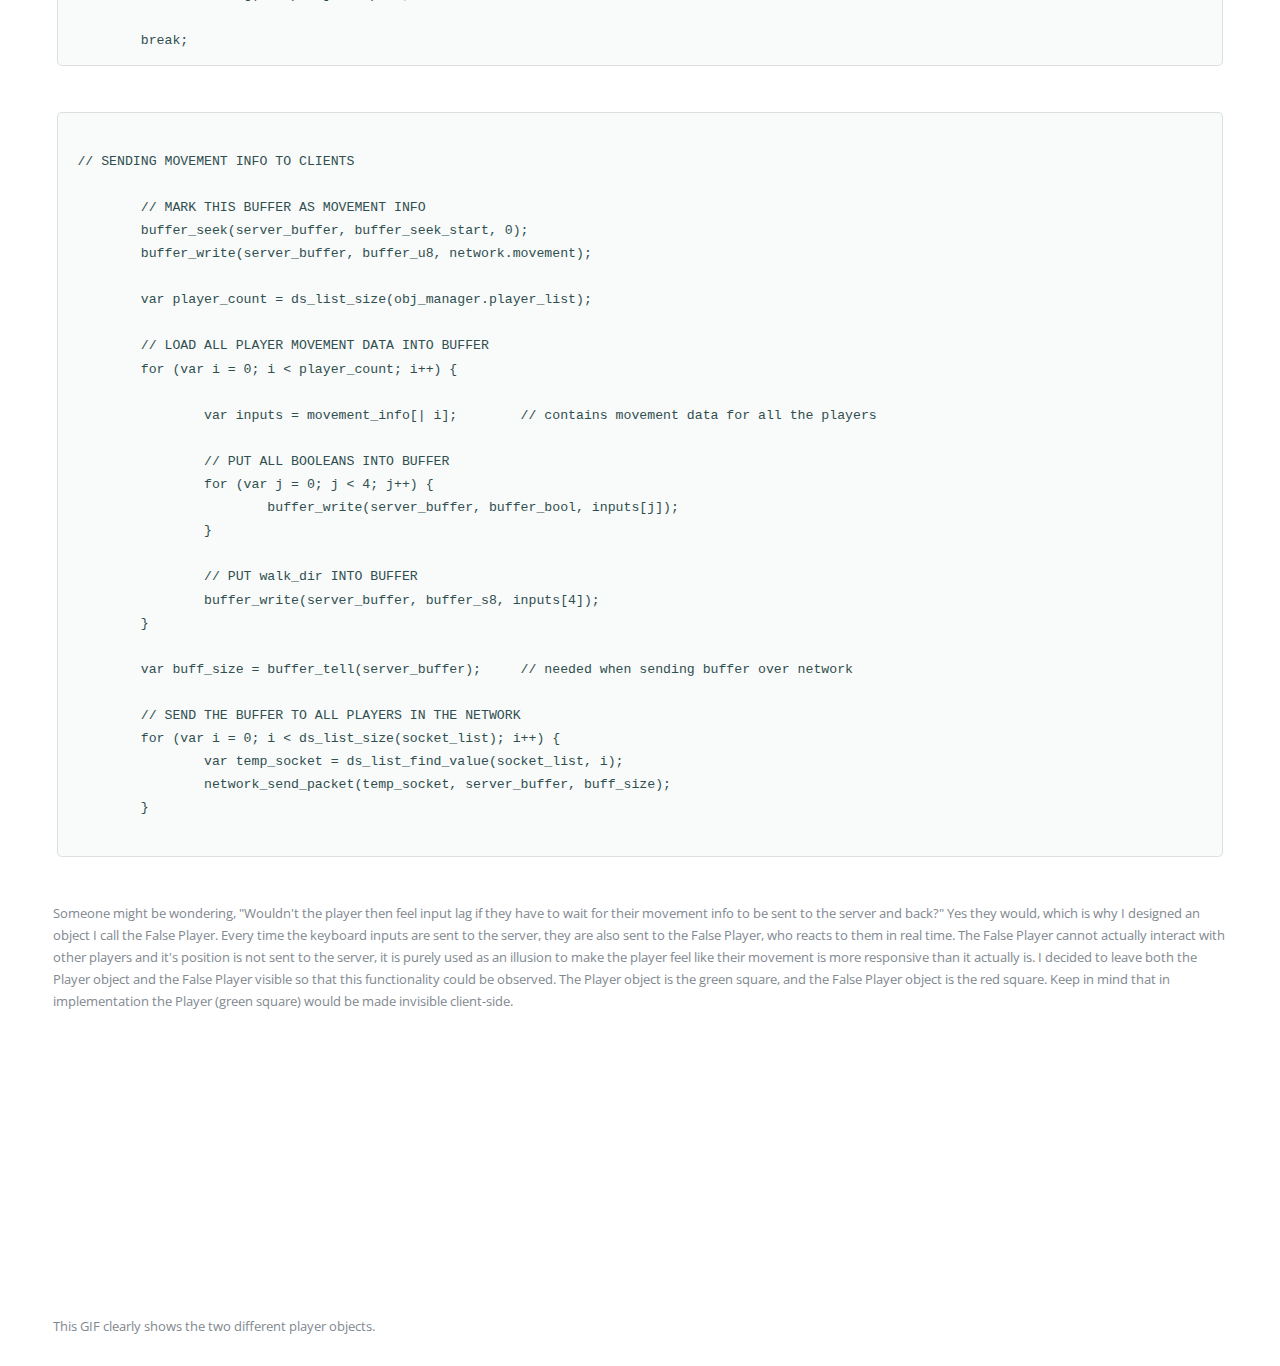
<file: teleportPanic.html>
<!DOCTYPE HTML>
<!--
	Editorial by HTML5 UP
	html5up.net | @ajlkn
	Free for personal and commercial use under the CCA 3.0 license (html5up.net/license)
-->
<html>
	<head>
		<title>William Lord Programming Portfolio</title>
		<meta charset="utf-8" />
		<meta name="viewport" content="width=device-width, initial-scale=1, user-scalable=no" />
		<link rel="stylesheet" href="assets/css/main.css" />
	</head>
	<body class="is-preload">

		<!-- Wrapper -->
			<div id="wrapper">

				<!-- Main -->
					<div id="main">
						<div class="inner">

							<!-- Header -->
								<header id="header">
									<a href="index.html" class="logo"><strong>William Lord</strong> | Programming Portfolio</a>
									<ul class="icons">
										<li><a href="https://github.com/wdlord"target="_blank" class="icon brands fa-github"><span class="label">Github</span></a></li>
									</ul>
								</header>

							<!-- Banner -->
								<section id="banner">
									<div class="content">
										<header>
											<h1>Teleport Panic</h1>
											<p>Made with GML in GameMaker Studio 2</p>
										</header>
										<p>In Teleport Panic, every floor has three rooms which are randomly mapped to the three rooms on the next level down. Once the mapping is revealed, you only have a few seconds to reposition before all the players are teleported to the next floor. Avoid hazards like lava and mud, push other players out of your way, and try not to teleport into a wall!</p>
										<ul class="actions">
											<li><a href="https://youtu.be/odsIAXXolEE"target="_blank" class="button big">Watch video demo</a></li>
											<li><a href="https://github.com/wdlord/Teleport-Panic"target="_blank" class="button big">View the Code on Github</a></li>
										</ul>
									</div>
									<span class="image object">
										<img src="images/teleportPanic2.jpg" alt="" />
									</span>
								</section>

							
							<!-- Section -->
							<div id="projects">
								<section>
									<header class="major">
										<h2>About the Project</h2>
									</header>
									<div class="content">
										<p>
											Players can host a game or join an existing game. 
											When the host chooses to start the game players are loaded into the map. 
											Each floor of the map consists of three small rooms that are mapped to the three rooms on the next level down.
											The players are shown the mapping and given a small amount of time to race to the room they want.
											The players can shove each other around to make the game more difficult for each other.
											The players can be killed by falling in lava or teleporting into a wall or a statue.
											The game is won when one player remains, or when someone touches the trophy on the bottom floor.
											To view a brief video demonstration, just click <a href="https://youtu.be/odsIAXXolEE"target="_blank">here</a>.
										</p>
										<p>
											When I first decided to make this project a multiplayer game, I had no idea how complex multiplayer would be to implement. 
											Throughout the course of building this project, I went through many iterations of many components, and I often had to spend hours building something only to realize it wasn't a good enough solution and have to rebuild it again from scratch.
											 By far the most difficult component for me to design was the networking code for multiplayer movement.
										</p>
										<p>
											After reading up on multiplayer movement, my first solution was to send the x and y coordinates of the players location to the server every tick.
											 The problem with that approach was that the movement looked jittery/laggy because the player was teleporting short distances instead of just moving.
											  From what I could tell, this problem is usually dealt with using interpolation, where other players are shown one tick behind and the clients smooth the movement inbetween.
											  However, I came up with a different solution that would be both easier for me to implement and make the games identical across the entire lobby.
										</p>
										<p>
											
											 Instead of sending player locations to the server, I sent keyboard inputs.
											  The server maintains a list of the last keyboard inputs it receives from all players, and every tick it sends that snapshot to all the clients.
											   Each client then independently calculates the movement for every player.
											    By doing this, all the clients identically simulate player movements, and the movement appears smooth because it's calculated like normal.
										</p>
										<br>
									</div>
									
									<!-- Preformatted Code -->
									<pre><code>
// SERVER RECEIVING MOVEMENT INFO FROM ANY PLAYER
case network.movement:

	// READ DATA FROM BUFFER
	var temp_id = buffer_read(buffer, buffer_u8);		// which player sent this info?
	var jump = buffer_read(buffer, buffer_bool);		// is jump key pressed?
	var left = buffer_read(buffer, buffer_bool);		// left movement key pressed?
	var right = buffer_read(buffer, buffer_bool);		// right movement key pressed?
	var shove = buffer_read(buffer, buffer_bool);		// shove key pressed?
	var walk_dir = buffer_read(buffer, buffer_s8);		// which direction are they walking?

	// WRITE DATA INTO movement_info STRUCTURE
	var inputs = movement_info[| temp_id];
	inputs[0] = jump;
	inputs[1] = left;
	inputs[2] = right;
	inputs[3] = shove;
	inputs[4] = walk_dir;
	movement_info[| temp_id] = inputs;
	
	break;
</code></pre>
<br>
									
									<!-- Preformatted Code -->
									<pre><code>
// SENDING MOVEMENT INFO TO CLIENTS

	// MARK THIS BUFFER AS MOVEMENT INFO
	buffer_seek(server_buffer, buffer_seek_start, 0);
	buffer_write(server_buffer, buffer_u8, network.movement);

	var player_count = ds_list_size(obj_manager.player_list);

	// LOAD ALL PLAYER MOVEMENT DATA INTO BUFFER
	for (var i = 0; i < player_count; i++) {

		var inputs = movement_info[| i];	// contains movement data for all the players
		
		// PUT ALL BOOLEANS INTO BUFFER
		for (var j = 0; j < 4; j++) {
			buffer_write(server_buffer, buffer_bool, inputs[j]);
		}

		// PUT walk_dir INTO BUFFER
		buffer_write(server_buffer, buffer_s8, inputs[4]);
	}

	var buff_size = buffer_tell(server_buffer);	// needed when sending buffer over network
		
	// SEND THE BUFFER TO ALL PLAYERS IN THE NETWORK
	for (var i = 0; i < ds_list_size(socket_list); i++) {
		var temp_socket = ds_list_find_value(socket_list, i);
		network_send_packet(temp_socket, server_buffer, buff_size);
	}
										</code></pre>
										<br>
										<div class="content">
											<p>
												Someone might be wondering, "Wouldn't the player then feel input lag if they have to wait for their movement info to be sent to the server and back?" Yes they would, which is why I designed an object I call the False Player.
												Every time the keyboard inputs are sent to the server, they are also sent to the False Player, who reacts to them in real time.
												The False Player cannot actually interact with other players and it's position is not sent to the server, it is purely used as an illusion to make the player feel like their movement is more responsive than it actually is.
												I decided to leave both the Player object and the False Player visible so that this functionality could be observed. 
												The Player object is the green square, and the False Player object is the red square.
												Keep in mind that in implementation the Player (green square) would be made invisible client-side.
											</p>
											<iframe src="https://giphy.com/embed/KLbuhUYY9XeQvSwTpi" width="480" height="270" frameBorder="0" class="giphy-embed" allowFullScreen></iframe><p>This GIF clearly shows the two different player objects.</p>
										</div>
								</section>
							</div>

						</div>
					</div>

				<!-- Sidebar -->
				<div id="sidebar">
					<div class="inner">

						<!-- Menu -->
							<nav id="menu">
								<header class="major">
									<h2>Menu</h2>
								</header>
								<ul>
									<li><a href="index.html">Homepage</a></li>
									<li>
										<span class="opener">Projects</span>
										<ul>
											<li><a href="teleportPanic.html">Teleport Panic</a></li>
											<li><a href="instaUploader.html">Drive to Instagram Uploader</a></li>
											<li><a href="honorsProject.html">University Honors Project</a></li>
											<li><a href="rainyDay.html">Rainy Day Bot</a></li>
										</ul>
									</li>
								</ul>
							</nav>

						

						<!-- Section -->
							<section>
								<header class="major">
									<h2>Get in touch</h2>
								</header>
								<p>
									The best way to get in touch with me is by sending me an email at the address shown below, or if you have my resume the address listed there works fine as well.
								</p>
								<ul class="contact">
									<li class="icon solid fa-envelope"><a href="mailto:wdlordcontact@gmail.com">wdlordcontact@gmail.com</a></li>
								</ul>
							</section>

						<!-- Footer -->
							<footer id="footer">
								<p class="copyright">&copy; Untitled. All rights reserved. Demo Images: <a href="https://unsplash.com">Unsplash</a>. Design: <a href="https://html5up.net">HTML5 UP</a>.</p>
							</footer>

					</div>
				</div>

			</div>

		<!-- Scripts -->
			<script src="assets/js/jquery.min.js"></script>
			<script src="assets/js/browser.min.js"></script>
			<script src="assets/js/breakpoints.min.js"></script>
			<script src="assets/js/util.js"></script>
			<script src="assets/js/main.js"></script>

	</body>
</html>
</file>
<file: assets/css/main.css>
@import url(fontawesome-all.min.css);
@import url("https://fonts.googleapis.com/css?family=Open+Sans:400,600,400italic,600italic|Roboto+Slab:400,700");
/*
	Editorial by HTML5 UP
	html5up.net | @ajlkn
	Free for personal and commercial use under the CCA 3.0 license (html5up.net/license)
*/
html, body, div, span, applet, object,
iframe, h1, h2, h3, h4, h5, h6, p, blockquote,
pre, a, abbr, acronym, address, big, cite,
code, del, dfn, em, img, ins, kbd, q, s, samp,
small, strike, strong, sub, sup, tt, var, b,
u, i, center, dl, dt, dd, ol, ul, li, fieldset,
form, label, legend, table, caption, tbody,
tfoot, thead, tr, th, td, article, aside,
canvas, details, embed, figure, figcaption,
footer, header, hgroup, menu, nav, output, ruby,
section, summary, time, mark, audio, video {
  margin: 0;
  padding: 0;
  border: 0;
  font-size: 100%;
  font: inherit;
  vertical-align: baseline; }

article, aside, details, figcaption, figure,
footer, header, hgroup, menu, nav, section {
  display: block; }

body {
  line-height: 1; }

ol, ul {
  list-style: none; }

blockquote, q {
  quotes: none; }
  blockquote:before, blockquote:after, q:before, q:after {
    content: '';
    content: none; }

table {
  border-collapse: collapse;
  border-spacing: 0; }

body {
  -webkit-text-size-adjust: none; }

mark {
  background-color: transparent;
  color: inherit; }

input::-moz-focus-inner {
  border: 0;
  padding: 0; }

input, select, textarea {
  -moz-appearance: none;
  -webkit-appearance: none;
  -ms-appearance: none;
  appearance: none; }

/* Basic */
@-ms-viewport {
  width: device-width; }

body {
  -ms-overflow-style: scrollbar; }

@media screen and (max-width: 480px) {
  html, body {
    min-width: 320px; } }

html {
  box-sizing: border-box; }

*, *:before, *:after {
  box-sizing: inherit; }

body {
  background: #ffffff; }
  body.is-preload *, body.is-preload *:before, body.is-preload *:after, body.is-resizing *, body.is-resizing *:before, body.is-resizing *:after {
    -moz-animation: none !important;
    -webkit-animation: none !important;
    -ms-animation: none !important;
    animation: none !important;
    -moz-transition: none !important;
    -webkit-transition: none !important;
    -ms-transition: none !important;
    transition: none !important; }

/* Type */
body, input, select, textarea {
  color: #7f888f;
  font-family: "Open Sans", sans-serif;
  font-size: 13pt;
  font-weight: 400;
  line-height: 1.65; }
  @media screen and (max-width: 1680px) {
    body, input, select, textarea {
      font-size: 11pt; } }
  @media screen and (max-width: 1280px) {
    body, input, select, textarea {
      font-size: 10pt; } }
  @media screen and (max-width: 360px) {
    body, input, select, textarea {
      font-size: 9pt; } }

a {
  -moz-transition: color 0.2s ease-in-out, border-bottom-color 0.2s ease-in-out;
  -webkit-transition: color 0.2s ease-in-out, border-bottom-color 0.2s ease-in-out;
  -ms-transition: color 0.2s ease-in-out, border-bottom-color 0.2s ease-in-out;
  transition: color 0.2s ease-in-out, border-bottom-color 0.2s ease-in-out;
  border-bottom: dotted 1px;
  color: #f56a6a;
  text-decoration: none; }
  a:hover {
    border-bottom-color: #f56a6a;
    color: #f56a6a !important; }
    a:hover strong {
      color: inherit; }

strong, b {
  color: #3d4449;
  font-weight: 600; }

em, i {
  font-style: italic; }

p {
  margin: 0 0 2em 0; }

h1, h2, h3, h4, h5, h6 {
  color: #3d4449;
  font-family: "Roboto Slab", serif;
  font-weight: 700;
  line-height: 1.5;
  margin: 0 0 1em 0; }
  h1 a, h2 a, h3 a, h4 a, h5 a, h6 a {
    color: inherit;
    text-decoration: none;
    border-bottom: 0; }

h1 {
  font-size: 4em;
  margin: 0 0 0.5em 0;
  line-height: 1.3; }

h2 {
  font-size: 1.75em; }

h3 {
  font-size: 1.25em; }

h4 {
  font-size: 1.1em; }

h5 {
  font-size: 0.9em; }

h6 {
  font-size: 0.7em; }

@media screen and (max-width: 1680px) {
  h1 {
    font-size: 3.5em; } }

@media screen and (max-width: 980px) {
  h1 {
    font-size: 3.25em; } }

@media screen and (max-width: 736px) {
  h1 {
    font-size: 2em;
    line-height: 1.4; }
  h2 {
    font-size: 1.5em; } }

sub {
  font-size: 0.8em;
  position: relative;
  top: 0.5em; }

sup {
  font-size: 0.8em;
  position: relative;
  top: -0.5em; }

blockquote {
  border-left: solid 3px rgba(210, 215, 217, 0.75);
  font-style: italic;
  margin: 0 0 2em 0;
  padding: 0.5em 0 0.5em 2em; }

code {
  background: rgba(230, 235, 237, 0.25);
  border-radius: 0.375em;
  border: solid 1px rgba(210, 215, 217, 0.75);
  font-family: "Courier New", monospace;
  color: darkslategrey;
  font-size: 1.1em;
  margin: 0 0.25em;
  padding: 0.25em 0.65em; }

pre {
  -webkit-overflow-scrolling: touch;
  font-family: "Courier New", monospace;
  font-size: 0.9em;
  margin: 0 0 2em 0; }
  pre code {
    display: block;
    line-height: 1.75;
    padding: 1em 1.5em;
    overflow-x: auto; }

hr {
  border: 0;
  border-bottom: solid 1px rgba(210, 215, 217, 0.75);
  margin: 2em 0; }
  hr.major {
    margin: 3em 0; }

.align-left {
  text-align: left; }

.align-center {
  text-align: center; }

.align-right {
  text-align: right; }

/* Row */
.row {
  display: flex;
  flex-wrap: wrap;
  box-sizing: border-box;
  align-items: stretch; }
  .row > * {
    box-sizing: border-box; }
  .row.gtr-uniform > * > :last-child {
    margin-bottom: 0; }
  .row.aln-left {
    justify-content: flex-start; }
  .row.aln-center {
    justify-content: center; }
  .row.aln-right {
    justify-content: flex-end; }
  .row.aln-top {
    align-items: flex-start; }
  .row.aln-middle {
    align-items: center; }
  .row.aln-bottom {
    align-items: flex-end; }
  .row > .imp {
    order: -1; }
  .row > .col-1 {
    width: 8.33333%; }
  .row > .off-1 {
    margin-left: 8.33333%; }
  .row > .col-2 {
    width: 16.66667%; }
  .row > .off-2 {
    margin-left: 16.66667%; }
  .row > .col-3 {
    width: 25%; }
  .row > .off-3 {
    margin-left: 25%; }
  .row > .col-4 {
    width: 33.33333%; }
  .row > .off-4 {
    margin-left: 33.33333%; }
  .row > .col-5 {
    width: 41.66667%; }
  .row > .off-5 {
    margin-left: 41.66667%; }
  .row > .col-6 {
    width: 50%; }
  .row > .off-6 {
    margin-left: 50%; }
  .row > .col-7 {
    width: 58.33333%; }
  .row > .off-7 {
    margin-left: 58.33333%; }
  .row > .col-8 {
    width: 66.66667%; }
  .row > .off-8 {
    margin-left: 66.66667%; }
  .row > .col-9 {
    width: 75%; }
  .row > .off-9 {
    margin-left: 75%; }
  .row > .col-10 {
    width: 83.33333%; }
  .row > .off-10 {
    margin-left: 83.33333%; }
  .row > .col-11 {
    width: 91.66667%; }
  .row > .off-11 {
    margin-left: 91.66667%; }
  .row > .col-12 {
    width: 100%; }
  .row > .off-12 {
    margin-left: 100%; }
  .row.gtr-0 {
    margin-top: 0;
    margin-left: 0em; }
    .row.gtr-0 > * {
      padding: 0 0 0 0em; }
    .row.gtr-0.gtr-uniform {
      margin-top: 0em; }
      .row.gtr-0.gtr-uniform > * {
        padding-top: 0em; }
  .row.gtr-25 {
    margin-top: 0;
    margin-left: -0.375em; }
    .row.gtr-25 > * {
      padding: 0 0 0 0.375em; }
    .row.gtr-25.gtr-uniform {
      margin-top: -0.375em; }
      .row.gtr-25.gtr-uniform > * {
        padding-top: 0.375em; }
  .row.gtr-50 {
    margin-top: 0;
    margin-left: -0.75em; }
    .row.gtr-50 > * {
      padding: 0 0 0 0.75em; }
    .row.gtr-50.gtr-uniform {
      margin-top: -0.75em; }
      .row.gtr-50.gtr-uniform > * {
        padding-top: 0.75em; }
  .row {
    margin-top: 0;
    margin-left: -1.5em; }
    .row > * {
      padding: 0 0 0 1.5em; }
    .row.gtr-uniform {
      margin-top: -1.5em; }
      .row.gtr-uniform > * {
        padding-top: 1.5em; }
  .row.gtr-150 {
    margin-top: 0;
    margin-left: -2.25em; }
    .row.gtr-150 > * {
      padding: 0 0 0 2.25em; }
    .row.gtr-150.gtr-uniform {
      margin-top: -2.25em; }
      .row.gtr-150.gtr-uniform > * {
        padding-top: 2.25em; }
  .row.gtr-200 {
    margin-top: 0;
    margin-left: -3em; }
    .row.gtr-200 > * {
      padding: 0 0 0 3em; }
    .row.gtr-200.gtr-uniform {
      margin-top: -3em; }
      .row.gtr-200.gtr-uniform > * {
        padding-top: 3em; }
  @media screen and (max-width: 1680px) {
    .row {
      display: flex;
      flex-wrap: wrap;
      box-sizing: border-box;
      align-items: stretch; }
      .row > * {
        box-sizing: border-box; }
      .row.gtr-uniform > * > :last-child {
        margin-bottom: 0; }
      .row.aln-left {
        justify-content: flex-start; }
      .row.aln-center {
        justify-content: center; }
      .row.aln-right {
        justify-content: flex-end; }
      .row.aln-top {
        align-items: flex-start; }
      .row.aln-middle {
        align-items: center; }
      .row.aln-bottom {
        align-items: flex-end; }
      .row > .imp-xlarge {
        order: -1; }
      .row > .col-1-xlarge {
        width: 8.33333%; }
      .row > .off-1-xlarge {
        margin-left: 8.33333%; }
      .row > .col-2-xlarge {
        width: 16.66667%; }
      .row > .off-2-xlarge {
        margin-left: 16.66667%; }
      .row > .col-3-xlarge {
        width: 25%; }
      .row > .off-3-xlarge {
        margin-left: 25%; }
      .row > .col-4-xlarge {
        width: 33.33333%; }
      .row > .off-4-xlarge {
        margin-left: 33.33333%; }
      .row > .col-5-xlarge {
        width: 41.66667%; }
      .row > .off-5-xlarge {
        margin-left: 41.66667%; }
      .row > .col-6-xlarge {
        width: 50%; }
      .row > .off-6-xlarge {
        margin-left: 50%; }
      .row > .col-7-xlarge {
        width: 58.33333%; }
      .row > .off-7-xlarge {
        margin-left: 58.33333%; }
      .row > .col-8-xlarge {
        width: 66.66667%; }
      .row > .off-8-xlarge {
        margin-left: 66.66667%; }
      .row > .col-9-xlarge {
        width: 75%; }
      .row > .off-9-xlarge {
        margin-left: 75%; }
      .row > .col-10-xlarge {
        width: 83.33333%; }
      .row > .off-10-xlarge {
        margin-left: 83.33333%; }
      .row > .col-11-xlarge {
        width: 91.66667%; }
      .row > .off-11-xlarge {
        margin-left: 91.66667%; }
      .row > .col-12-xlarge {
        width: 100%; }
      .row > .off-12-xlarge {
        margin-left: 100%; }
      .row.gtr-0 {
        margin-top: 0;
        margin-left: 0em; }
        .row.gtr-0 > * {
          padding: 0 0 0 0em; }
        .row.gtr-0.gtr-uniform {
          margin-top: 0em; }
          .row.gtr-0.gtr-uniform > * {
            padding-top: 0em; }
      .row.gtr-25 {
        margin-top: 0;
        margin-left: -0.375em; }
        .row.gtr-25 > * {
          padding: 0 0 0 0.375em; }
        .row.gtr-25.gtr-uniform {
          margin-top: -0.375em; }
          .row.gtr-25.gtr-uniform > * {
            padding-top: 0.375em; }
      .row.gtr-50 {
        margin-top: 0;
        margin-left: -0.75em; }
        .row.gtr-50 > * {
          padding: 0 0 0 0.75em; }
        .row.gtr-50.gtr-uniform {
          margin-top: -0.75em; }
          .row.gtr-50.gtr-uniform > * {
            padding-top: 0.75em; }
      .row {
        margin-top: 0;
        margin-left: -1.5em; }
        .row > * {
          padding: 0 0 0 1.5em; }
        .row.gtr-uniform {
          margin-top: -1.5em; }
          .row.gtr-uniform > * {
            padding-top: 1.5em; }
      .row.gtr-150 {
        margin-top: 0;
        margin-left: -2.25em; }
        .row.gtr-150 > * {
          padding: 0 0 0 2.25em; }
        .row.gtr-150.gtr-uniform {
          margin-top: -2.25em; }
          .row.gtr-150.gtr-uniform > * {
            padding-top: 2.25em; }
      .row.gtr-200 {
        margin-top: 0;
        margin-left: -3em; }
        .row.gtr-200 > * {
          padding: 0 0 0 3em; }
        .row.gtr-200.gtr-uniform {
          margin-top: -3em; }
          .row.gtr-200.gtr-uniform > * {
            padding-top: 3em; } }
  @media screen and (max-width: 1280px) {
    .row {
      display: flex;
      flex-wrap: wrap;
      box-sizing: border-box;
      align-items: stretch; }
      .row > * {
        box-sizing: border-box; }
      .row.gtr-uniform > * > :last-child {
        margin-bottom: 0; }
      .row.aln-left {
        justify-content: flex-start; }
      .row.aln-center {
        justify-content: center; }
      .row.aln-right {
        justify-content: flex-end; }
      .row.aln-top {
        align-items: flex-start; }
      .row.aln-middle {
        align-items: center; }
      .row.aln-bottom {
        align-items: flex-end; }
      .row > .imp-large {
        order: -1; }
      .row > .col-1-large {
        width: 8.33333%; }
      .row > .off-1-large {
        margin-left: 8.33333%; }
      .row > .col-2-large {
        width: 16.66667%; }
      .row > .off-2-large {
        margin-left: 16.66667%; }
      .row > .col-3-large {
        width: 25%; }
      .row > .off-3-large {
        margin-left: 25%; }
      .row > .col-4-large {
        width: 33.33333%; }
      .row > .off-4-large {
        margin-left: 33.33333%; }
      .row > .col-5-large {
        width: 41.66667%; }
      .row > .off-5-large {
        margin-left: 41.66667%; }
      .row > .col-6-large {
        width: 50%; }
      .row > .off-6-large {
        margin-left: 50%; }
      .row > .col-7-large {
        width: 58.33333%; }
      .row > .off-7-large {
        margin-left: 58.33333%; }
      .row > .col-8-large {
        width: 66.66667%; }
      .row > .off-8-large {
        margin-left: 66.66667%; }
      .row > .col-9-large {
        width: 75%; }
      .row > .off-9-large {
        margin-left: 75%; }
      .row > .col-10-large {
        width: 83.33333%; }
      .row > .off-10-large {
        margin-left: 83.33333%; }
      .row > .col-11-large {
        width: 91.66667%; }
      .row > .off-11-large {
        margin-left: 91.66667%; }
      .row > .col-12-large {
        width: 100%; }
      .row > .off-12-large {
        margin-left: 100%; }
      .row.gtr-0 {
        margin-top: 0;
        margin-left: 0em; }
        .row.gtr-0 > * {
          padding: 0 0 0 0em; }
        .row.gtr-0.gtr-uniform {
          margin-top: 0em; }
          .row.gtr-0.gtr-uniform > * {
            padding-top: 0em; }
      .row.gtr-25 {
        margin-top: 0;
        margin-left: -0.375em; }
        .row.gtr-25 > * {
          padding: 0 0 0 0.375em; }
        .row.gtr-25.gtr-uniform {
          margin-top: -0.375em; }
          .row.gtr-25.gtr-uniform > * {
            padding-top: 0.375em; }
      .row.gtr-50 {
        margin-top: 0;
        margin-left: -0.75em; }
        .row.gtr-50 > * {
          padding: 0 0 0 0.75em; }
        .row.gtr-50.gtr-uniform {
          margin-top: -0.75em; }
          .row.gtr-50.gtr-uniform > * {
            padding-top: 0.75em; }
      .row {
        margin-top: 0;
        margin-left: -1.5em; }
        .row > * {
          padding: 0 0 0 1.5em; }
        .row.gtr-uniform {
          margin-top: -1.5em; }
          .row.gtr-uniform > * {
            padding-top: 1.5em; }
      .row.gtr-150 {
        margin-top: 0;
        margin-left: -2.25em; }
        .row.gtr-150 > * {
          padding: 0 0 0 2.25em; }
        .row.gtr-150.gtr-uniform {
          margin-top: -2.25em; }
          .row.gtr-150.gtr-uniform > * {
            padding-top: 2.25em; }
      .row.gtr-200 {
        margin-top: 0;
        margin-left: -3em; }
        .row.gtr-200 > * {
          padding: 0 0 0 3em; }
        .row.gtr-200.gtr-uniform {
          margin-top: -3em; }
          .row.gtr-200.gtr-uniform > * {
            padding-top: 3em; } }
  @media screen and (max-width: 980px) {
    .row {
      display: flex;
      flex-wrap: wrap;
      box-sizing: border-box;
      align-items: stretch; }
      .row > * {
        box-sizing: border-box; }
      .row.gtr-uniform > * > :last-child {
        margin-bottom: 0; }
      .row.aln-left {
        justify-content: flex-start; }
      .row.aln-center {
        justify-content: center; }
      .row.aln-right {
        justify-content: flex-end; }
      .row.aln-top {
        align-items: flex-start; }
      .row.aln-middle {
        align-items: center; }
      .row.aln-bottom {
        align-items: flex-end; }
      .row > .imp-medium {
        order: -1; }
      .row > .col-1-medium {
        width: 8.33333%; }
      .row > .off-1-medium {
        margin-left: 8.33333%; }
      .row > .col-2-medium {
        width: 16.66667%; }
      .row > .off-2-medium {
        margin-left: 16.66667%; }
      .row > .col-3-medium {
        width: 25%; }
      .row > .off-3-medium {
        margin-left: 25%; }
      .row > .col-4-medium {
        width: 33.33333%; }
      .row > .off-4-medium {
        margin-left: 33.33333%; }
      .row > .col-5-medium {
        width: 41.66667%; }
      .row > .off-5-medium {
        margin-left: 41.66667%; }
      .row > .col-6-medium {
        width: 50%; }
      .row > .off-6-medium {
        margin-left: 50%; }
      .row > .col-7-medium {
        width: 58.33333%; }
      .row > .off-7-medium {
        margin-left: 58.33333%; }
      .row > .col-8-medium {
        width: 66.66667%; }
      .row > .off-8-medium {
        margin-left: 66.66667%; }
      .row > .col-9-medium {
        width: 75%; }
      .row > .off-9-medium {
        margin-left: 75%; }
      .row > .col-10-medium {
        width: 83.33333%; }
      .row > .off-10-medium {
        margin-left: 83.33333%; }
      .row > .col-11-medium {
        width: 91.66667%; }
      .row > .off-11-medium {
        margin-left: 91.66667%; }
      .row > .col-12-medium {
        width: 100%; }
      .row > .off-12-medium {
        margin-left: 100%; }
      .row.gtr-0 {
        margin-top: 0;
        margin-left: 0em; }
        .row.gtr-0 > * {
          padding: 0 0 0 0em; }
        .row.gtr-0.gtr-uniform {
          margin-top: 0em; }
          .row.gtr-0.gtr-uniform > * {
            padding-top: 0em; }
      .row.gtr-25 {
        margin-top: 0;
        margin-left: -0.375em; }
        .row.gtr-25 > * {
          padding: 0 0 0 0.375em; }
        .row.gtr-25.gtr-uniform {
          margin-top: -0.375em; }
          .row.gtr-25.gtr-uniform > * {
            padding-top: 0.375em; }
      .row.gtr-50 {
        margin-top: 0;
        margin-left: -0.75em; }
        .row.gtr-50 > * {
          padding: 0 0 0 0.75em; }
        .row.gtr-50.gtr-uniform {
          margin-top: -0.75em; }
          .row.gtr-50.gtr-uniform > * {
            padding-top: 0.75em; }
      .row {
        margin-top: 0;
        margin-left: -1.5em; }
        .row > * {
          padding: 0 0 0 1.5em; }
        .row.gtr-uniform {
          margin-top: -1.5em; }
          .row.gtr-uniform > * {
            padding-top: 1.5em; }
      .row.gtr-150 {
        margin-top: 0;
        margin-left: -2.25em; }
        .row.gtr-150 > * {
          padding: 0 0 0 2.25em; }
        .row.gtr-150.gtr-uniform {
          margin-top: -2.25em; }
          .row.gtr-150.gtr-uniform > * {
            padding-top: 2.25em; }
      .row.gtr-200 {
        margin-top: 0;
        margin-left: -3em; }
        .row.gtr-200 > * {
          padding: 0 0 0 3em; }
        .row.gtr-200.gtr-uniform {
          margin-top: -3em; }
          .row.gtr-200.gtr-uniform > * {
            padding-top: 3em; } }
  @media screen and (max-width: 736px) {
    .row {
      display: flex;
      flex-wrap: wrap;
      box-sizing: border-box;
      align-items: stretch; }
      .row > * {
        box-sizing: border-box; }
      .row.gtr-uniform > * > :last-child {
        margin-bottom: 0; }
      .row.aln-left {
        justify-content: flex-start; }
      .row.aln-center {
        justify-content: center; }
      .row.aln-right {
        justify-content: flex-end; }
      .row.aln-top {
        align-items: flex-start; }
      .row.aln-middle {
        align-items: center; }
      .row.aln-bottom {
        align-items: flex-end; }
      .row > .imp-small {
        order: -1; }
      .row > .col-1-small {
        width: 8.33333%; }
      .row > .off-1-small {
        margin-left: 8.33333%; }
      .row > .col-2-small {
        width: 16.66667%; }
      .row > .off-2-small {
        margin-left: 16.66667%; }
      .row > .col-3-small {
        width: 25%; }
      .row > .off-3-small {
        margin-left: 25%; }
      .row > .col-4-small {
        width: 33.33333%; }
      .row > .off-4-small {
        margin-left: 33.33333%; }
      .row > .col-5-small {
        width: 41.66667%; }
      .row > .off-5-small {
        margin-left: 41.66667%; }
      .row > .col-6-small {
        width: 50%; }
      .row > .off-6-small {
        margin-left: 50%; }
      .row > .col-7-small {
        width: 58.33333%; }
      .row > .off-7-small {
        margin-left: 58.33333%; }
      .row > .col-8-small {
        width: 66.66667%; }
      .row > .off-8-small {
        margin-left: 66.66667%; }
      .row > .col-9-small {
        width: 75%; }
      .row > .off-9-small {
        margin-left: 75%; }
      .row > .col-10-small {
        width: 83.33333%; }
      .row > .off-10-small {
        margin-left: 83.33333%; }
      .row > .col-11-small {
        width: 91.66667%; }
      .row > .off-11-small {
        margin-left: 91.66667%; }
      .row > .col-12-small {
        width: 100%; }
      .row > .off-12-small {
        margin-left: 100%; }
      .row.gtr-0 {
        margin-top: 0;
        margin-left: 0em; }
        .row.gtr-0 > * {
          padding: 0 0 0 0em; }
        .row.gtr-0.gtr-uniform {
          margin-top: 0em; }
          .row.gtr-0.gtr-uniform > * {
            padding-top: 0em; }
      .row.gtr-25 {
        margin-top: 0;
        margin-left: -0.375em; }
        .row.gtr-25 > * {
          padding: 0 0 0 0.375em; }
        .row.gtr-25.gtr-uniform {
          margin-top: -0.375em; }
          .row.gtr-25.gtr-uniform > * {
            padding-top: 0.375em; }
      .row.gtr-50 {
        margin-top: 0;
        margin-left: -0.75em; }
        .row.gtr-50 > * {
          padding: 0 0 0 0.75em; }
        .row.gtr-50.gtr-uniform {
          margin-top: -0.75em; }
          .row.gtr-50.gtr-uniform > * {
            padding-top: 0.75em; }
      .row {
        margin-top: 0;
        margin-left: -1.5em; }
        .row > * {
          padding: 0 0 0 1.5em; }
        .row.gtr-uniform {
          margin-top: -1.5em; }
          .row.gtr-uniform > * {
            padding-top: 1.5em; }
      .row.gtr-150 {
        margin-top: 0;
        margin-left: -2.25em; }
        .row.gtr-150 > * {
          padding: 0 0 0 2.25em; }
        .row.gtr-150.gtr-uniform {
          margin-top: -2.25em; }
          .row.gtr-150.gtr-uniform > * {
            padding-top: 2.25em; }
      .row.gtr-200 {
        margin-top: 0;
        margin-left: -3em; }
        .row.gtr-200 > * {
          padding: 0 0 0 3em; }
        .row.gtr-200.gtr-uniform {
          margin-top: -3em; }
          .row.gtr-200.gtr-uniform > * {
            padding-top: 3em; } }
  @media screen and (max-width: 480px) {
    .row {
      display: flex;
      flex-wrap: wrap;
      box-sizing: border-box;
      align-items: stretch; }
      .row > * {
        box-sizing: border-box; }
      .row.gtr-uniform > * > :last-child {
        margin-bottom: 0; }
      .row.aln-left {
        justify-content: flex-start; }
      .row.aln-center {
        justify-content: center; }
      .row.aln-right {
        justify-content: flex-end; }
      .row.aln-top {
        align-items: flex-start; }
      .row.aln-middle {
        align-items: center; }
      .row.aln-bottom {
        align-items: flex-end; }
      .row > .imp-xsmall {
        order: -1; }
      .row > .col-1-xsmall {
        width: 8.33333%; }
      .row > .off-1-xsmall {
        margin-left: 8.33333%; }
      .row > .col-2-xsmall {
        width: 16.66667%; }
      .row > .off-2-xsmall {
        margin-left: 16.66667%; }
      .row > .col-3-xsmall {
        width: 25%; }
      .row > .off-3-xsmall {
        margin-left: 25%; }
      .row > .col-4-xsmall {
        width: 33.33333%; }
      .row > .off-4-xsmall {
        margin-left: 33.33333%; }
      .row > .col-5-xsmall {
        width: 41.66667%; }
      .row > .off-5-xsmall {
        margin-left: 41.66667%; }
      .row > .col-6-xsmall {
        width: 50%; }
      .row > .off-6-xsmall {
        margin-left: 50%; }
      .row > .col-7-xsmall {
        width: 58.33333%; }
      .row > .off-7-xsmall {
        margin-left: 58.33333%; }
      .row > .col-8-xsmall {
        width: 66.66667%; }
      .row > .off-8-xsmall {
        margin-left: 66.66667%; }
      .row > .col-9-xsmall {
        width: 75%; }
      .row > .off-9-xsmall {
        margin-left: 75%; }
      .row > .col-10-xsmall {
        width: 83.33333%; }
      .row > .off-10-xsmall {
        margin-left: 83.33333%; }
      .row > .col-11-xsmall {
        width: 91.66667%; }
      .row > .off-11-xsmall {
        margin-left: 91.66667%; }
      .row > .col-12-xsmall {
        width: 100%; }
      .row > .off-12-xsmall {
        margin-left: 100%; }
      .row.gtr-0 {
        margin-top: 0;
        margin-left: 0em; }
        .row.gtr-0 > * {
          padding: 0 0 0 0em; }
        .row.gtr-0.gtr-uniform {
          margin-top: 0em; }
          .row.gtr-0.gtr-uniform > * {
            padding-top: 0em; }
      .row.gtr-25 {
        margin-top: 0;
        margin-left: -0.375em; }
        .row.gtr-25 > * {
          padding: 0 0 0 0.375em; }
        .row.gtr-25.gtr-uniform {
          margin-top: -0.375em; }
          .row.gtr-25.gtr-uniform > * {
            padding-top: 0.375em; }
      .row.gtr-50 {
        margin-top: 0;
        margin-left: -0.75em; }
        .row.gtr-50 > * {
          padding: 0 0 0 0.75em; }
        .row.gtr-50.gtr-uniform {
          margin-top: -0.75em; }
          .row.gtr-50.gtr-uniform > * {
            padding-top: 0.75em; }
      .row {
        margin-top: 0;
        margin-left: -1.5em; }
        .row > * {
          padding: 0 0 0 1.5em; }
        .row.gtr-uniform {
          margin-top: -1.5em; }
          .row.gtr-uniform > * {
            padding-top: 1.5em; }
      .row.gtr-150 {
        margin-top: 0;
        margin-left: -2.25em; }
        .row.gtr-150 > * {
          padding: 0 0 0 2.25em; }
        .row.gtr-150.gtr-uniform {
          margin-top: -2.25em; }
          .row.gtr-150.gtr-uniform > * {
            padding-top: 2.25em; }
      .row.gtr-200 {
        margin-top: 0;
        margin-left: -3em; }
        .row.gtr-200 > * {
          padding: 0 0 0 3em; }
        .row.gtr-200.gtr-uniform {
          margin-top: -3em; }
          .row.gtr-200.gtr-uniform > * {
            padding-top: 3em; } }

/* Section/Article */
section.special, article.special {
  text-align: center; }

header p {
  font-family: "Roboto Slab", serif;
  font-size: 1em;
  font-weight: 400;
  letter-spacing: 0.075em;
  margin-top: -0.5em;
  text-transform: uppercase; }

header.major > :last-child {
  border-bottom: solid 3px #f56a6a;
  display: inline-block;
  margin: 0 0 2em 0;
  padding: 0 0.75em 0.5em 0; }

header.main > :last-child {
  margin: 0 0 1em 0; }

/* Form */
form {
  margin: 0 0 2em 0; }

label {
  color: #3d4449;
  display: block;
  font-size: 0.9em;
  font-weight: 600;
  margin: 0 0 1em 0; }

input[type="text"],
input[type="password"],
input[type="email"],
input[type="tel"],
input[type="search"],
input[type="url"],
select,
textarea {
  -moz-appearance: none;
  -webkit-appearance: none;
  -ms-appearance: none;
  appearance: none;
  background: #ffffff;
  border-radius: 0.375em;
  border: none;
  border: solid 1px rgba(210, 215, 217, 0.75);
  color: inherit;
  display: block;
  outline: 0;
  padding: 0 1em;
  text-decoration: none;
  width: 100%; }
  input[type="text"]:invalid,
  input[type="password"]:invalid,
  input[type="email"]:invalid,
  input[type="tel"]:invalid,
  input[type="search"]:invalid,
  input[type="url"]:invalid,
  select:invalid,
  textarea:invalid {
    box-shadow: none; }
  input[type="text"]:focus,
  input[type="password"]:focus,
  input[type="email"]:focus,
  input[type="tel"]:focus,
  input[type="search"]:focus,
  input[type="url"]:focus,
  select:focus,
  textarea:focus {
    border-color: #f56a6a;
    box-shadow: 0 0 0 1px #f56a6a; }

select {
  background-image: url("data:image/svg+xml;charset=utf8,%3Csvg xmlns='http://www.w3.org/2000/svg' width='40' height='40' preserveAspectRatio='none' viewBox='0 0 40 40'%3E%3Cpath d='M9.4,12.3l10.4,10.4l10.4-10.4c0.2-0.2,0.5-0.4,0.9-0.4c0.3,0,0.6,0.1,0.9,0.4l3.3,3.3c0.2,0.2,0.4,0.5,0.4,0.9 c0,0.4-0.1,0.6-0.4,0.9L20.7,31.9c-0.2,0.2-0.5,0.4-0.9,0.4c-0.3,0-0.6-0.1-0.9-0.4L4.3,17.3c-0.2-0.2-0.4-0.5-0.4-0.9 c0-0.4,0.1-0.6,0.4-0.9l3.3-3.3c0.2-0.2,0.5-0.4,0.9-0.4S9.1,12.1,9.4,12.3z' fill='rgba(210, 215, 217, 0.75)' /%3E%3C/svg%3E");
  background-size: 1.25em;
  background-repeat: no-repeat;
  background-position: calc(100% - 1em) center;
  height: 2.75em;
  padding-right: 2.75em;
  text-overflow: ellipsis; }
  select option {
    color: #3d4449;
    background: #ffffff; }
  select:focus::-ms-value {
    background-color: transparent; }
  select::-ms-expand {
    display: none; }

input[type="text"],
input[type="password"],
input[type="email"],
input[type="tel"],
input[type="search"],
input[type="url"],
select {
  height: 2.75em; }

textarea {
  padding: 0.75em 1em; }

input[type="checkbox"],
input[type="radio"] {
  -moz-appearance: none;
  -webkit-appearance: none;
  -ms-appearance: none;
  appearance: none;
  display: block;
  float: left;
  margin-right: -2em;
  opacity: 0;
  width: 1em;
  z-index: -1; }
  input[type="checkbox"] + label,
  input[type="radio"] + label {
    text-decoration: none;
    color: #7f888f;
    cursor: pointer;
    display: inline-block;
    font-size: 1em;
    font-weight: 400;
    padding-left: 2.4em;
    padding-right: 0.75em;
    position: relative; }
    input[type="checkbox"] + label:before,
    input[type="radio"] + label:before {
      -moz-osx-font-smoothing: grayscale;
      -webkit-font-smoothing: antialiased;
      display: inline-block;
      font-style: normal;
      font-variant: normal;
      text-rendering: auto;
      line-height: 1;
      text-transform: none !important;
      font-family: 'Font Awesome 5 Free';
      font-weight: 900; }
    input[type="checkbox"] + label:before,
    input[type="radio"] + label:before {
      background: #ffffff;
      border-radius: 0.375em;
      border: solid 1px rgba(210, 215, 217, 0.75);
      content: '';
      display: inline-block;
      font-size: 0.8em;
      height: 2.0625em;
      left: 0;
      line-height: 2.0625em;
      position: absolute;
      text-align: center;
      top: 0;
      width: 2.0625em; }
  input[type="checkbox"]:checked + label:before,
  input[type="radio"]:checked + label:before {
    background: #3d4449;
    border-color: #3d4449;
    color: #ffffff;
    content: '\f00c'; }
  input[type="checkbox"]:focus + label:before,
  input[type="radio"]:focus + label:before {
    border-color: #f56a6a;
    box-shadow: 0 0 0 1px #f56a6a; }

input[type="checkbox"] + label:before {
  border-radius: 0.375em; }

input[type="radio"] + label:before {
  border-radius: 100%; }

::-webkit-input-placeholder {
  color: #9fa3a6 !important;
  opacity: 1.0; }

:-moz-placeholder {
  color: #9fa3a6 !important;
  opacity: 1.0; }

::-moz-placeholder {
  color: #9fa3a6 !important;
  opacity: 1.0; }

:-ms-input-placeholder {
  color: #9fa3a6 !important;
  opacity: 1.0; }

/* Box */
.box {
  border-radius: 0.375em;
  border: solid 1px rgba(210, 215, 217, 0.75);
  margin-bottom: 2em;
  padding: 1.5em; }
  .box > :last-child,
  .box > :last-child > :last-child,
  .box > :last-child > :last-child > :last-child {
    margin-bottom: 0; }
  .box.alt {
    border: 0;
    border-radius: 0;
    padding: 0; }

/* Icon */
.icon {
  text-decoration: none;
  border-bottom: none;
  position: relative; }
  .icon:before {
    -moz-osx-font-smoothing: grayscale;
    -webkit-font-smoothing: antialiased;
    display: inline-block;
    font-style: normal;
    font-variant: normal;
    text-rendering: auto;
    line-height: 1;
    text-transform: none !important;
    font-family: 'Font Awesome 5 Free';
    font-weight: 400; }
  .icon > .label {
    display: none; }
  .icon:before {
    line-height: inherit; }
  .icon.solid:before {
    font-weight: 900; }
  .icon.brands:before {
    font-family: 'Font Awesome 5 Brands'; }

/* Image */
.image {
  border-radius: 0.375em;
  border: 0;
  display: inline-block;
  position: relative; }
  .image img {
    border-radius: 0.375em;
    display: block; }
  .image.left, .image.right {
    max-width: 40%; }
    .image.left img, .image.right img {
      width: 100%; }
  .image.left {
    float: left;
    padding: 0 1.5em 1em 0;
    top: 0.25em; }
  .image.right {
    float: right;
    padding: 0 0 1em 1.5em;
    top: 0.25em; }
  .image.fit {
    display: block;
    margin: 0 0 2em 0;
    width: 100%; }
    .image.fit img {
      width: 100%; }
  .image.main {
    display: block;
    margin: 0 0 3em 0;
    width: 100%; }
    .image.main img {
      width: 100%; }

a.image {
  overflow: hidden; }
  a.image img {
    -moz-transition: -moz-transform 0.2s ease;
    -webkit-transition: -webkit-transform 0.2s ease;
    -ms-transition: -ms-transform 0.2s ease;
    transition: transform 0.2s ease; }
  a.image:hover img {
    -moz-transform: scale(1.075);
    -webkit-transform: scale(1.075);
    -ms-transform: scale(1.075);
    transform: scale(1.075); }

/* List */
ol {
  list-style: decimal;
  margin: 0 0 2em 0;
  padding-left: 1.25em; }
  ol li {
    padding-left: 0.25em; }

ul {
  list-style: disc;
  margin: 0 0 2em 0;
  padding-left: 1em; }
  ul li {
    padding-left: 0.5em; }
  ul.alt {
    list-style: none;
    padding-left: 0; }
    ul.alt li {
      border-top: solid 1px rgba(210, 215, 217, 0.75);
      padding: 0.5em 0; }
      ul.alt li:first-child {
        border-top: 0;
        padding-top: 0; }

dl {
  margin: 0 0 2em 0; }
  dl dt {
    display: block;
    font-weight: 600;
    margin: 0 0 1em 0; }
  dl dd {
    margin-left: 2em; }

/* Actions */
ul.actions {
  display: -moz-flex;
  display: -webkit-flex;
  display: -ms-flex;
  display: flex;
  cursor: default;
  list-style: none;
  margin-left: -1em;
  padding-left: 0; }
  ul.actions li {
    padding: 0 0 0 1em;
    vertical-align: middle; }
  ul.actions.special {
    -moz-justify-content: center;
    -webkit-justify-content: center;
    -ms-justify-content: center;
    justify-content: center;
    width: 100%;
    margin-left: 0; }
    ul.actions.special li:first-child {
      padding-left: 0; }
  ul.actions.stacked {
    -moz-flex-direction: column;
    -webkit-flex-direction: column;
    -ms-flex-direction: column;
    flex-direction: column;
    margin-left: 0; }
    ul.actions.stacked li {
      padding: 1.3em 0 0 0; }
      ul.actions.stacked li:first-child {
        padding-top: 0; }
  ul.actions.fit {
    width: calc(100% + 1em); }
    ul.actions.fit li {
      -moz-flex-grow: 1;
      -webkit-flex-grow: 1;
      -ms-flex-grow: 1;
      flex-grow: 1;
      -moz-flex-shrink: 1;
      -webkit-flex-shrink: 1;
      -ms-flex-shrink: 1;
      flex-shrink: 1;
      width: 100%; }
      ul.actions.fit li > * {
        width: 100%; }
    ul.actions.fit.stacked {
      width: 100%; }

/* Icons */
ul.icons {
  cursor: default;
  list-style: none;
  padding-left: 0; }
  ul.icons li {
    display: inline-block;
    padding: 0 1em 0 0; }
    ul.icons li:last-child {
      padding-right: 0; }
    ul.icons li .icon {
      color: inherit; }
      ul.icons li .icon:before {
        font-size: 1.25em; }

/* Contact */
ul.contact {
  list-style: none;
  padding: 0; }
  ul.contact li {
    text-decoration: none;
    border-top: solid 1px rgba(210, 215, 217, 0.75);
    margin: 1.5em 0 0 0;
    padding: 1.5em 0 0 3em;
    position: relative; }
    ul.contact li:before {
      -moz-osx-font-smoothing: grayscale;
      -webkit-font-smoothing: antialiased;
      display: inline-block;
      font-style: normal;
      font-variant: normal;
      text-rendering: auto;
      line-height: 1;
      text-transform: none !important;
      font-family: 'Font Awesome 5 Free';
      font-weight: 400; }
    ul.contact li:before {
      color: #f56a6a;
      display: inline-block;
      font-size: 1.5em;
      height: 1.125em;
      left: 0;
      line-height: 1.125em;
      position: absolute;
      text-align: center;
      top: 1em;
      width: 1.5em; }
    ul.contact li:first-child {
      border-top: 0;
      margin-top: 0;
      padding-top: 0; }
      ul.contact li:first-child:before {
        top: 0; }
    ul.contact li a {
      color: inherit; }

/* Pagination */
ul.pagination {
  cursor: default;
  list-style: none;
  padding-left: 0; }
  ul.pagination li {
    display: inline-block;
    padding-left: 0;
    vertical-align: middle; }
    ul.pagination li > .page {
      -moz-transition: background-color 0.2s ease-in-out, color 0.2s ease-in-out;
      -webkit-transition: background-color 0.2s ease-in-out, color 0.2s ease-in-out;
      -ms-transition: background-color 0.2s ease-in-out, color 0.2s ease-in-out;
      transition: background-color 0.2s ease-in-out, color 0.2s ease-in-out;
      border-bottom: 0;
      border-radius: 0.375em;
      display: inline-block;
      font-size: 0.8em;
      font-weight: 600;
      height: 2em;
      line-height: 2em;
      margin: 0 0.125em;
      min-width: 2em;
      padding: 0 0.5em;
      text-align: center; }
      ul.pagination li > .page.active {
        background-color: #f56a6a;
        color: #ffffff !important; }
        ul.pagination li > .page.active:hover {
          background-color: #f67878; }
        ul.pagination li > .page.active:active {
          background-color: #f45c5c; }
    ul.pagination li:first-child {
      padding-right: 0.75em; }
    ul.pagination li:last-child {
      padding-left: 0.75em; }
  @media screen and (max-width: 480px) {
    ul.pagination li:nth-child(n+2):nth-last-child(n+2) {
      display: none; }
    ul.pagination li:first-child {
      padding-right: 0; } }

/* Table */
.table-wrapper {
  -webkit-overflow-scrolling: touch;
  overflow-x: auto; }

table {
  margin: 0 0 2em 0;
  width: 100%; }
  table tbody tr {
    border: solid 1px rgba(210, 215, 217, 0.75);
    border-left: 0;
    border-right: 0; }
    table tbody tr:nth-child(2n + 1) {
      background-color: rgba(230, 235, 237, 0.25); }
  table td {
    padding: 0.75em 0.75em; }
  table th {
    color: #3d4449;
    font-size: 0.9em;
    font-weight: 600;
    padding: 0 0.75em 0.75em 0.75em;
    text-align: left; }
  table thead {
    border-bottom: solid 2px rgba(210, 215, 217, 0.75); }
  table tfoot {
    border-top: solid 2px rgba(210, 215, 217, 0.75); }
  table.alt {
    border-collapse: separate; }
    table.alt tbody tr td {
      border: solid 1px rgba(210, 215, 217, 0.75);
      border-left-width: 0;
      border-top-width: 0; }
      table.alt tbody tr td:first-child {
        border-left-width: 1px; }
    table.alt tbody tr:first-child td {
      border-top-width: 1px; }
    table.alt thead {
      border-bottom: 0; }
    table.alt tfoot {
      border-top: 0; }

/* Button */
input[type="submit"],
input[type="reset"],
input[type="button"],
button,
.button {
  -moz-appearance: none;
  -webkit-appearance: none;
  -ms-appearance: none;
  appearance: none;
  -moz-transition: background-color 0.2s ease-in-out, color 0.2s ease-in-out;
  -webkit-transition: background-color 0.2s ease-in-out, color 0.2s ease-in-out;
  -ms-transition: background-color 0.2s ease-in-out, color 0.2s ease-in-out;
  transition: background-color 0.2s ease-in-out, color 0.2s ease-in-out;
  background-color: transparent;
  border-radius: 0.375em;
  border: 0;
  box-shadow: inset 0 0 0 2px #f56a6a;
  color: #f56a6a !important;
  cursor: pointer;
  display: inline-block;
  font-family: "Roboto Slab", serif;
  font-size: 0.8em;
  font-weight: 700;
  height: 3.5em;
  letter-spacing: 0.075em;
  line-height: 3.5em;
  padding: 0 2.25em;
  text-align: center;
  text-decoration: none;
  text-transform: uppercase;
  white-space: nowrap; }
  input[type="submit"]:hover,
  input[type="reset"]:hover,
  input[type="button"]:hover,
  button:hover,
  .button:hover {
    background-color: rgba(245, 106, 106, 0.05); }
  input[type="submit"]:active,
  input[type="reset"]:active,
  input[type="button"]:active,
  button:active,
  .button:active {
    background-color: rgba(245, 106, 106, 0.15); }
  input[type="submit"].icon:before,
  input[type="reset"].icon:before,
  input[type="button"].icon:before,
  button.icon:before,
  .button.icon:before {
    margin-right: 0.5em; }
  input[type="submit"].fit,
  input[type="reset"].fit,
  input[type="button"].fit,
  button.fit,
  .button.fit {
    width: 100%; }
  input[type="submit"].small,
  input[type="reset"].small,
  input[type="button"].small,
  button.small,
  .button.small {
    font-size: 0.6em; }
  input[type="submit"].large,
  input[type="reset"].large,
  input[type="button"].large,
  button.large,
  .button.large {
    font-size: 1em;
    height: 3.65em;
    line-height: 3.65em; }
  input[type="submit"].primary,
  input[type="reset"].primary,
  input[type="button"].primary,
  button.primary,
  .button.primary {
    background-color: #f56a6a;
    box-shadow: none;
    color: #ffffff !important; }
    input[type="submit"].primary:hover,
    input[type="reset"].primary:hover,
    input[type="button"].primary:hover,
    button.primary:hover,
    .button.primary:hover {
      background-color: #f67878; }
    input[type="submit"].primary:active,
    input[type="reset"].primary:active,
    input[type="button"].primary:active,
    button.primary:active,
    .button.primary:active {
      background-color: #f45c5c; }
  input[type="submit"].disabled, input[type="submit"]:disabled,
  input[type="reset"].disabled,
  input[type="reset"]:disabled,
  input[type="button"].disabled,
  input[type="button"]:disabled,
  button.disabled,
  button:disabled,
  .button.disabled,
  .button:disabled {
    pointer-events: none;
    opacity: 0.25; }

/* Mini Posts */
.mini-posts article {
  border-top: solid 1px rgba(210, 215, 217, 0.75);
  margin-top: 2em;
  padding-top: 2em; }
  .mini-posts article .image {
    display: block;
    margin: 0 0 1.5em 0; }
    .mini-posts article .image img {
      display: block;
      width: 100%; }
  .mini-posts article:first-child {
    border-top: 0;
    margin-top: 0;
    padding-top: 0; }

/* Features */
.features {
  display: -moz-flex;
  display: -webkit-flex;
  display: -ms-flex;
  display: flex;
  -moz-flex-wrap: wrap;
  -webkit-flex-wrap: wrap;
  -ms-flex-wrap: wrap;
  flex-wrap: wrap;
  margin: 0 0 2em -3em;
  width: calc(100% + 3em); }
  .features article {
    -moz-align-items: center;
    -webkit-align-items: center;
    -ms-align-items: center;
    align-items: center;
    display: -moz-flex;
    display: -webkit-flex;
    display: -ms-flex;
    display: flex;
    margin: 0 0 3em 3em;
    position: relative;
    width: calc(50% - 3em); }
    .features article:nth-child(2n - 1) {
      margin-right: 1.5em; }
    .features article:nth-child(2n) {
      margin-left: 1.5em; }
    .features article:nth-last-child(1), .features article:nth-last-child(2) {
      margin-bottom: 0; }
    .features article .icon {
      -moz-flex-grow: 0;
      -webkit-flex-grow: 0;
      -ms-flex-grow: 0;
      flex-grow: 0;
      -moz-flex-shrink: 0;
      -webkit-flex-shrink: 0;
      -ms-flex-shrink: 0;
      flex-shrink: 0;
      display: block;
      height: 10em;
      line-height: 10em;
      margin: 0 2em 0 0;
      text-align: center;
      width: 10em; }
      .features article .icon:before {
        color: #f56a6a;
        font-size: 2.75rem;
        position: relative;
        top: 0.05em; }
      .features article .icon:after {
        -moz-transform: rotate(45deg);
        -webkit-transform: rotate(45deg);
        -ms-transform: rotate(45deg);
        transform: rotate(45deg);
        border-radius: 0.25rem;
        border: solid 2px rgba(210, 215, 217, 0.75);
        content: '';
        display: block;
        height: 7em;
        left: 50%;
        margin: -3.5em 0 0 -3.5em;
        position: absolute;
        top: 50%;
        width: 7em; }
    .features article .content {
      -moz-flex-grow: 1;
      -webkit-flex-grow: 1;
      -ms-flex-grow: 1;
      flex-grow: 1;
      -moz-flex-shrink: 1;
      -webkit-flex-shrink: 1;
      -ms-flex-shrink: 1;
      flex-shrink: 1;
      width: 100%; }
      .features article .content > :last-child {
        margin-bottom: 0; }
  @media screen and (max-width: 980px) {
    .features {
      margin: 0 0 2em 0;
      width: 100%; }
      .features article {
        margin: 0 0 3em 0;
        width: 100%; }
        .features article:nth-child(2n - 1) {
          margin-right: 0; }
        .features article:nth-child(2n) {
          margin-left: 0; }
        .features article:nth-last-child(1), .features article:nth-last-child(2) {
          margin-bottom: 3em; }
        .features article:last-child {
          margin-bottom: 0; }
        .features article .icon {
          height: 8em;
          line-height: 8em;
          width: 8em; }
          .features article .icon:before {
            font-size: 2.25rem; }
          .features article .icon:after {
            height: 6em;
            margin: -3em 0 0 -3em;
            width: 6em; } }
  @media screen and (max-width: 480px) {
    .features article {
      -moz-flex-direction: column;
      -webkit-flex-direction: column;
      -ms-flex-direction: column;
      flex-direction: column;
      -moz-align-items: -moz-flex-start;
      -webkit-align-items: -webkit-flex-start;
      -ms-align-items: -ms-flex-start;
      align-items: flex-start; }
      .features article .icon {
        height: 6em;
        line-height: 6em;
        margin: 0 0 1.5em 0;
        width: 6em; }
        .features article .icon:before {
          font-size: 1.5rem; }
        .features article .icon:after {
          height: 4em;
          margin: -2em 0 0 -2em;
          width: 4em; } }
  @media screen and (max-width: 480px) {
    .features article .icon:before {
      font-size: 1.25rem; } }

/* Posts */
.posts {
  display: -moz-flex;
  display: -webkit-flex;
  display: -ms-flex;
  display: flex;
  -moz-flex-wrap: wrap;
  -webkit-flex-wrap: wrap;
  -ms-flex-wrap: wrap;
  flex-wrap: wrap;
  margin: 0 0 2em -6em;
  width: calc(100% + 6em); }
  .posts article {
    -moz-flex-grow: 0;
    -webkit-flex-grow: 0;
    -ms-flex-grow: 0;
    flex-grow: 0;
    -moz-flex-shrink: 1;
    -webkit-flex-shrink: 1;
    -ms-flex-shrink: 1;
    flex-shrink: 1;
    margin: 0 0 6em 6em;
    position: relative;
    width: calc(33.33333% - 6em); }
    .posts article:before {
      background: rgba(210, 215, 217, 0.75);
      content: '';
      display: block;
      height: calc(100% + 6em);
      left: -3em;
      position: absolute;
      top: 0;
      width: 1px; }
    .posts article:after {
      background: rgba(210, 215, 217, 0.75);
      bottom: -3em;
      content: '';
      display: block;
      height: 1px;
      position: absolute;
      right: 0;
      width: calc(100% + 6em); }
    .posts article > :last-child {
      margin-bottom: 0; }
    .posts article .image {
      display: block;
      margin: 0 0 2em 0; }
      .posts article .image img {
        display: block;
        width: 100%; }
  @media screen and (min-width: 1681px) {
    .posts article:nth-child(3n + 1):before {
      display: none; }
    .posts article:nth-child(3n + 1):after {
      width: 100%; }
    .posts article:nth-last-child(1), .posts article:nth-last-child(2), .posts article:nth-last-child(3) {
      margin-bottom: 0; }
      .posts article:nth-last-child(1):before, .posts article:nth-last-child(2):before, .posts article:nth-last-child(3):before {
        height: 100%; }
      .posts article:nth-last-child(1):after, .posts article:nth-last-child(2):after, .posts article:nth-last-child(3):after {
        display: none; } }
  @media screen and (max-width: 1680px) {
    .posts article {
      width: calc(50% - 6em); }
      .posts article:nth-last-child(3) {
        margin-bottom: 6em; } }
  @media screen and (min-width: 481px) and (max-width: 1680px) {
    .posts article:nth-child(2n + 1):before {
      display: none; }
    .posts article:nth-child(2n + 1):after {
      width: 100%; }
    .posts article:nth-last-child(1), .posts article:nth-last-child(2) {
      margin-bottom: 0; }
      .posts article:nth-last-child(1):before, .posts article:nth-last-child(2):before {
        height: 100%; }
      .posts article:nth-last-child(1):after, .posts article:nth-last-child(2):after {
        display: none; } }
  @media screen and (max-width: 736px) {
    .posts {
      margin: 0 0 2em -4.5em;
      width: calc(100% + 4.5em); }
      .posts article {
        margin: 0 0 4.5em 4.5em;
        width: calc(50% - 4.5em); }
        .posts article:before {
          height: calc(100% + 4.5em);
          left: -2.25em; }
        .posts article:after {
          bottom: -2.25em;
          width: calc(100% + 4.5em); }
        .posts article:nth-last-child(3) {
          margin-bottom: 4.5em; } }
  @media screen and (max-width: 480px) {
    .posts {
      margin: 0 0 2em 0;
      width: 100%; }
      .posts article {
        margin: 0 0 4.5em 0;
        width: 100%; }
        .posts article:before {
          display: none; }
        .posts article:after {
          width: 100%; }
        .posts article:last-child {
          margin-bottom: 0; }
          .posts article:last-child:after {
            display: none; } }

/* Wrapper */
#wrapper {
  display: -moz-flex;
  display: -webkit-flex;
  display: -ms-flex;
  display: flex;
  -moz-flex-direction: row-reverse;
  -webkit-flex-direction: row-reverse;
  -ms-flex-direction: row-reverse;
  flex-direction: row-reverse;
  min-height: 100vh; }

/* Main */
#main {
  -moz-flex-grow: 1;
  -webkit-flex-grow: 1;
  -ms-flex-grow: 1;
  flex-grow: 1;
  -moz-flex-shrink: 1;
  -webkit-flex-shrink: 1;
  -ms-flex-shrink: 1;
  flex-shrink: 1;
  width: 100%; }
  #main > .inner {
    padding: 0 6em 0.1em 6em ;
    margin: 0 auto;
    max-width: 110em; }
    #main > .inner > section {
      padding: 6em 0 4em 0 ;
      border-top: solid 2px rgba(210, 215, 217, 0.75); }
      #main > .inner > section:first-of-type {
        border-top: 0 !important; }
  @media screen and (max-width: 1680px) {
    #main > .inner {
      padding: 0 5em 0.1em 5em ; }
      #main > .inner > section {
        padding: 5em 0 3em 0 ; } }
  @media screen and (max-width: 1280px) {
    #main > .inner {
      padding: 0 4em 0.1em 4em ; }
      #main > .inner > section {
        padding: 4em 0 2em 0 ; } }
  @media screen and (max-width: 736px) {
    #main > .inner {
      padding: 0 2em 0.1em 2em ; }
      #main > .inner > section {
        padding: 3em 0 1em 0 ; } }

/* Sidebar */
#search form {
  text-decoration: none;
  position: relative; }
  #search form:before {
    -moz-osx-font-smoothing: grayscale;
    -webkit-font-smoothing: antialiased;
    display: inline-block;
    font-style: normal;
    font-variant: normal;
    text-rendering: auto;
    line-height: 1;
    text-transform: none !important;
    font-family: 'Font Awesome 5 Free';
    font-weight: 900; }
  #search form:before {
    -moz-transform: scaleX(-1);
    -webkit-transform: scaleX(-1);
    -ms-transform: scaleX(-1);
    transform: scaleX(-1);
    color: #7f888f;
    content: '\f002';
    cursor: default;
    display: block;
    font-size: 1.5em;
    height: 2em;
    line-height: 2em;
    opacity: 0.325;
    position: absolute;
    right: 0;
    text-align: center;
    top: 0;
    width: 2em; }
  #search form input[type="text"] {
    padding-right: 2.75em; }

#sidebar {
  -moz-flex-grow: 0;
  -webkit-flex-grow: 0;
  -ms-flex-grow: 0;
  flex-grow: 0;
  -moz-flex-shrink: 0;
  -webkit-flex-shrink: 0;
  -ms-flex-shrink: 0;
  flex-shrink: 0;
  -moz-transition: margin-left 0.5s ease, box-shadow 0.5s ease;
  -webkit-transition: margin-left 0.5s ease, box-shadow 0.5s ease;
  -ms-transition: margin-left 0.5s ease, box-shadow 0.5s ease;
  transition: margin-left 0.5s ease, box-shadow 0.5s ease;
  background-color: #f5f6f7;
  font-size: 0.9em;
  position: relative;
  width: 26em; }
  #sidebar h2 {
    font-size: 1.38889em; }
  #sidebar > .inner {
    padding: 2.22222em 2.22222em 2.44444em 2.22222em ;
    position: relative;
    width: 26em; }
    #sidebar > .inner > * {
      border-bottom: solid 2px rgba(210, 215, 217, 0.75);
      margin: 0 0 3.5em 0;
      padding: 0 0 3.5em 0; }
      #sidebar > .inner > * > :last-child {
        margin-bottom: 0; }
      #sidebar > .inner > *:last-child {
        border-bottom: 0;
        margin-bottom: 0;
        padding-bottom: 0; }
    #sidebar > .inner > .alt {
      background-color: #eff1f2;
      border-bottom: 0;
      margin: -2.22222em 0 4.44444em -2.22222em;
      padding: 2.22222em;
      width: calc(100% + 4.44444em); }
  #sidebar .toggle {
    text-decoration: none;
    -moz-transition: left 0.5s ease;
    -webkit-transition: left 0.5s ease;
    -ms-transition: left 0.5s ease;
    transition: left 0.5s ease;
    -webkit-tap-highlight-color: rgba(255, 255, 255, 0);
    border: 0;
    display: block;
    height: 7.5em;
    left: 26em;
    line-height: 7.5em;
    outline: 0;
    overflow: hidden;
    position: absolute;
    text-align: center;
    text-indent: -15em;
    white-space: nowrap;
    top: 0;
    width: 6em;
    z-index: 10000; }
    #sidebar .toggle:before {
      -moz-osx-font-smoothing: grayscale;
      -webkit-font-smoothing: antialiased;
      display: inline-block;
      font-style: normal;
      font-variant: normal;
      text-rendering: auto;
      line-height: 1;
      text-transform: none !important;
      font-family: 'Font Awesome 5 Free';
      font-weight: 900; }
    #sidebar .toggle:before {
      content: '\f0c9';
      font-size: 2rem;
      height: inherit;
      left: 0;
      line-height: inherit;
      position: absolute;
      text-indent: 0;
      top: 0;
      width: inherit; }
  #sidebar.inactive {
    margin-left: -26em; }
  @media screen and (max-width: 1680px) {
    #sidebar {
      width: 24em; }
      #sidebar > .inner {
        padding: 1.66667em 1.66667em 1.33333em 1.66667em ;
        width: 24em; }
        #sidebar > .inner > .alt {
          margin: -1.66667em 0 3.33333em -1.66667em;
          padding: 1.66667em;
          width: calc(100% + 3.33333em); }
      #sidebar .toggle {
        height: 6.25em;
        left: 24em;
        line-height: 6.25em;
        text-indent: 5em;
        width: 5em; }
        #sidebar .toggle:before {
          font-size: 1.5rem; }
      #sidebar.inactive {
        margin-left: -24em; } }
  @media screen and (max-width: 1280px) {
    #sidebar {
      box-shadow: 0 0 5em 0 rgba(0, 0, 0, 0.175);
      height: 100%;
      left: 0;
      position: fixed;
      top: 0;
      z-index: 10000; }
      #sidebar.inactive {
        box-shadow: none; }
      #sidebar > .inner {
        -webkit-overflow-scrolling: touch;
        height: 100%;
        left: 0;
        overflow-x: hidden;
        overflow-y: auto;
        position: absolute;
        top: 0; }
        #sidebar > .inner:after {
          content: '';
          display: block;
          height: 4em;
          width: 100%; }
      #sidebar .toggle {
        text-indent: 6em;
        width: 6em; }
        #sidebar .toggle:before {
          font-size: 1.5rem;
          margin-left: -0.4375em; }
      body.is-preload #sidebar {
        display: none; } }
  @media screen and (max-width: 736px) {
    #sidebar .toggle {
      text-indent: 7.25em;
      width: 7.25em; }
      #sidebar .toggle:before {
        color: #7f888f;
        margin-left: -0.0625em;
        margin-top: -0.25em;
        font-size: 1.1rem;
        z-index: 1; }
      #sidebar .toggle:after {
        background: rgba(222, 225, 226, 0.75);
        border-radius: 0.375em;
        content: '';
        height: 3.5em;
        left: 1em;
        position: absolute;
        top: 1em;
        width: 5em; } }

/* Header */
#header {
  display: -moz-flex;
  display: -webkit-flex;
  display: -ms-flex;
  display: flex;
  border-bottom: solid 5px #f56a6a;
  padding: 6em 0 1em 0;
  position: relative; }
  #header > * {
    -moz-flex: 1;
    -webkit-flex: 1;
    -ms-flex: 1;
    flex: 1;
    margin-bottom: 0; }
  #header .logo {
    border-bottom: 0;
    color: inherit;
    font-family: "Roboto Slab", serif;
    font-size: 1.125em; }
  #header .icons {
    text-align: right; }
  @media screen and (max-width: 1680px) {
    #header {
      padding-top: 5em; } }
  @media screen and (max-width: 736px) {
    #header {
      padding-top: 6.5em; }
      #header .logo {
        font-size: 1.25em;
        margin: 0; }
      #header .icons {
        height: 5em;
        line-height: 5em;
        position: absolute;
        right: -0.5em;
        top: 0; } }

/* Banner */
#banner {
  padding: 6em 0 4em 0 ;
  display: -moz-flex;
  display: -webkit-flex;
  display: -ms-flex;
  display: flex; }
  #banner h1 {
    margin-top: -0.125em; }
  #banner .content {
    -moz-flex-grow: 1;
    -webkit-flex-grow: 1;
    -ms-flex-grow: 1;
    flex-grow: 1;
    -moz-flex-shrink: 1;
    -webkit-flex-shrink: 1;
    -ms-flex-shrink: 1;
    flex-shrink: 1;
    width: 50%; }
  #banner .image {
    -moz-flex-grow: 0;
    -webkit-flex-grow: 0;
    -ms-flex-grow: 0;
    flex-grow: 0;
    -moz-flex-shrink: 0;
    -webkit-flex-shrink: 0;
    -ms-flex-shrink: 0;
    flex-shrink: 0;
    display: block;
    margin: 0 0 2em 4em;
    width: 50%; }
    #banner .image img {
      height: 100%;
      -moz-object-fit: cover;
      -webkit-object-fit: cover;
      -ms-object-fit: cover;
      object-fit: cover;
      -moz-object-position: center;
      -webkit-object-position: center;
      -ms-object-position: center;
      object-position: center;
      width: 100%; }
  @media screen and (orientation: portrait) {
    #banner {
      -moz-flex-direction: column-reverse;
      -webkit-flex-direction: column-reverse;
      -ms-flex-direction: column-reverse;
      flex-direction: column-reverse; }
      #banner h1 br {
        display: none; }
      #banner .content {
        -moz-flex-grow: 0;
        -webkit-flex-grow: 0;
        -ms-flex-grow: 0;
        flex-grow: 0;
        -moz-flex-shrink: 0;
        -webkit-flex-shrink: 0;
        -ms-flex-shrink: 0;
        flex-shrink: 0;
        width: 100%; }
      #banner .image {
        -moz-flex-grow: 0;
        -webkit-flex-grow: 0;
        -ms-flex-grow: 0;
        flex-grow: 0;
        -moz-flex-shrink: 0;
        -webkit-flex-shrink: 0;
        -ms-flex-shrink: 0;
        flex-shrink: 0;
        margin: 0 0 4em 0;
        height: 25em;
        max-height: 50vh;
        min-height: 18em;
        width: 100%; } }
  @media screen and (orientation: portrait) and (max-width: 480px) {
    #banner .image {
      max-height: 35vh; } }

/* Footer */
#footer .copyright {
  color: #9fa3a6;
  font-size: 0.9em; }
  #footer .copyright a {
    color: inherit; }

/* Menu */
#menu ul {
  -moz-user-select: none;
  -webkit-user-select: none;
  -ms-user-select: none;
  user-select: none;
  color: #3d4449;
  font-family: "Roboto Slab", serif;
  font-weight: 400;
  letter-spacing: 0.075em;
  list-style: none;
  margin-bottom: 0;
  padding: 0;
  text-transform: uppercase; }
  #menu ul a, #menu ul span {
    border-bottom: 0;
    color: inherit;
    cursor: pointer;
    display: block;
    font-size: 0.9em;
    padding: 0.625em 0; }
    #menu ul a:hover, #menu ul span:hover {
      color: #f56a6a; }
    #menu ul a.opener, #menu ul span.opener {
      -moz-transition: color 0.2s ease-in-out;
      -webkit-transition: color 0.2s ease-in-out;
      -ms-transition: color 0.2s ease-in-out;
      transition: color 0.2s ease-in-out;
      text-decoration: none;
      -webkit-tap-highlight-color: rgba(255, 255, 255, 0);
      position: relative; }
      #menu ul a.opener:before, #menu ul span.opener:before {
        -moz-osx-font-smoothing: grayscale;
        -webkit-font-smoothing: antialiased;
        display: inline-block;
        font-style: normal;
        font-variant: normal;
        text-rendering: auto;
        line-height: 1;
        text-transform: none !important;
        font-family: 'Font Awesome 5 Free';
        font-weight: 900; }
      #menu ul a.opener:before, #menu ul span.opener:before {
        -moz-transition: color 0.2s ease-in-out, -moz-transform 0.2s ease-in-out;
        -webkit-transition: color 0.2s ease-in-out, -webkit-transform 0.2s ease-in-out;
        -ms-transition: color 0.2s ease-in-out, -ms-transform 0.2s ease-in-out;
        transition: color 0.2s ease-in-out, transform 0.2s ease-in-out;
        color: #9fa3a6;
        content: '\f078';
        position: absolute;
        right: 0; }
      #menu ul a.opener:hover:before, #menu ul span.opener:hover:before {
        color: #f56a6a; }
      #menu ul a.opener.active + ul, #menu ul span.opener.active + ul {
        display: block; }
      #menu ul a.opener.active:before, #menu ul span.opener.active:before {
        -moz-transform: rotate(-180deg);
        -webkit-transform: rotate(-180deg);
        -ms-transform: rotate(-180deg);
        transform: rotate(-180deg); }

#menu > ul > li {
  border-top: solid 1px rgba(210, 215, 217, 0.75);
  margin: 0.5em 0 0 0;
  padding: 0.5em 0 0 0; }
  #menu > ul > li > ul {
    color: #9fa3a6;
    display: none;
    margin: 0.5em 0 1.5em 0;
    padding-left: 1em; }
    #menu > ul > li > ul a, #menu > ul > li > ul span {
      font-size: 0.8em; }
    #menu > ul > li > ul > li {
      margin: 0.125em 0 0 0;
      padding: 0.125em 0 0 0; }
  #menu > ul > li:first-child {
    border-top: 0;
    margin-top: 0;
    padding-top: 0; }
</file>
